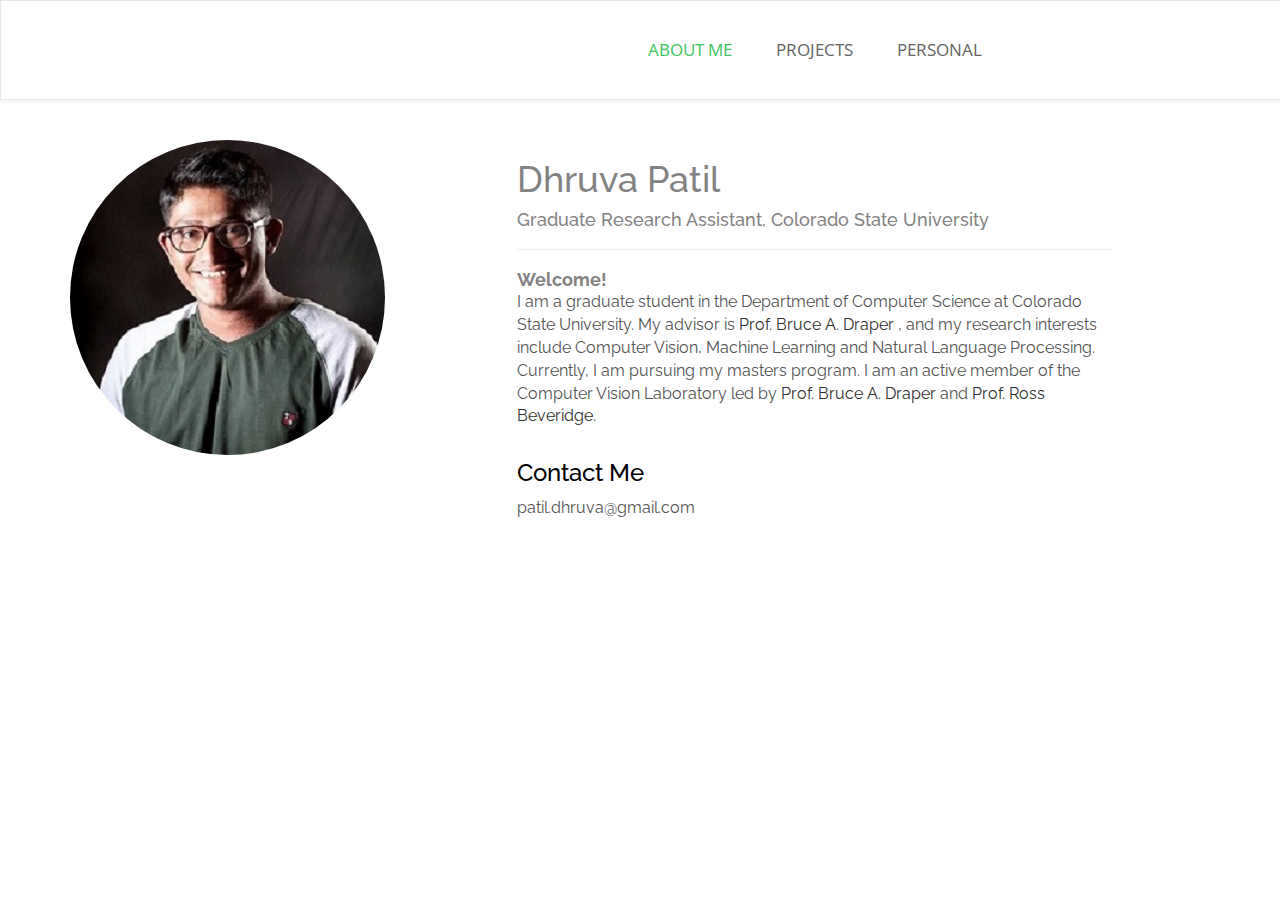
<file: index.html>
<!DOCTYPE html>
<html lang="en">
  <head>
    <meta charset="utf-8">
    <meta http-equiv="X-UA-Compatible" content="IE=edge">
    <meta name="viewport" content="width=device-width, initial-scale=1">
    <!-- The above 3 meta tags *must* come first in the head; any other head content must come *after* these tags -->
    <title>Dhruva Patil: Graduate Research Assistant</title>
    <!-- Font Awesome -->
    <link href="assets/css/font-awesome.css" rel="stylesheet">
    <!-- Bootstrap -->
    <link href="assets/css/bootstrap.css" rel="stylesheet">
    <!-- Slick slider -->
    <link rel="stylesheet" type="text/css" href="assets/css/slick.css"/> 
    <!-- Fancybox slider -->
    <link rel="stylesheet" href="assets/css/jquery.fancybox.css" type="text/css" media="screen" /> 
    <!-- Animate css -->
    <link rel="stylesheet" type="text/css" href="assets/css/animate.css"/>  
     <!-- Theme color -->
    <link id="switcher" href="assets/css/theme-color/green-theme.css" rel="stylesheet">
    
    
    <!-- Main Style -->
    <link href="style.css" rel="stylesheet">


    <!-- Fonts -->
    <!-- Open Sans for body font -->
    <link href='https://fonts.googleapis.com/css?family=Open+Sans' rel='stylesheet' type='text/css'>
    <!-- Raleway for Title -->
    <link href='https://fonts.googleapis.com/css?family=Raleway' rel='stylesheet' type='text/css'>
    <!-- Pacifico for 404 page   -->
    <link href='https://fonts.googleapis.com/css?family=Pacifico' rel='stylesheet' type='text/css'>
    <!-- HTML5 shim and Respond.js for IE8 support of HTML5 elements and media queries -->
    <!-- WARNING: Respond.js doesn't work if you view the page via file:// -->
    <!--[if lt IE 9]>
      <script src="https://oss.maxcdn.com/html5shiv/3.7.2/html5shiv.min.js"></script>
      <script src="https://oss.maxcdn.com/respond/1.4.2/respond.min.js"></script>
    <![endif]-->
  </head>
  <body>

  
  <!-- SCROLL TOP BUTTON -->
    <a class="scrollToTop" href="#"><i class="fa fa-chevron-up"></i></a>
  <!-- END SCROLL TOP BUTTON -->



  <!-- Start menu section -->
  <section id="menu-area">
    <nav class="navbar navbar-default main-navbar" role="navigation">  
      <div class="container">
        <div class="navbar-header">
          <!-- FOR MOBILE VIEW COLLAPSED BUTTON -->
          <button type="button" class="navbar-toggle collapsed" data-toggle="collapse" data-target="#navbar" aria-expanded="false" aria-controls="navbar">
            <span class="sr-only">Toggle navigation</span>
            <span class="icon-bar"></span>
            <span class="icon-bar"></span>
            <span class="icon-bar"></span>
          </button>            
        </div>
        <div id="navbar" class="navbar-collapse collapse">
          <ul id="top-menu" class="nav navbar-nav main-nav menu-scroll">
			<li class="active"><a href="index.html">ABOUT ME</a></li>             
            <li><a href="projects.html">PROJECTS</a></li> 
            <li><a href="personal.html">PERSONAL</a></li>
			
          </ul>                            
        </div><!--/.nav-collapse -->
         
    </nav> 
  </section>
  <!-- End menu section -->

  <!-- Start about section -->
  <section id="about">
    <div class="container">

      <div class="row">
        <div class="col-md-11">
          <div class="about-area">
            <div class="row">
              <div class="col-md-5 col-sm-7 col-xs-8">          
                  <img class ="image-circle" src="assets/images/profile-pic.jpg" alt="img">                        
              </div>
              <div class="col-md-7 col-sm-12 col-xs-12">
                <div class="about-right">
                  <div class="title-area">
                    <h1>Dhruva Patil</h1>
					<h4> Graduate Research Assistant, <span id="h5"> Colorado State University </span></h4>
					<hr>
					<h4><b> Welcome! </b></h4>
                    <p>I am a graduate student in the Department of Computer Science at Colorado State University.
					My advisor is <a href = "http://www.cs.colostate.edu/~draper/">Prof. Bruce A. Draper </a>, and my research interests include 
					Computer Vision, Machine Learning and Natural Language Processing.
					Currently, I am pursuing my masters program.
					I am an active member of the Computer Vision Laboratory led by <a href = "http://www.cs.colostate.edu/~draper/">Prof. Bruce A. Draper </a> 
					and <a href = "http://www.cs.colostate.edu/~ross/"> Prof. Ross Beveridge.</a></p> 

                    <!--<p>Nemo enim ipsam voluptatem quia voluptas sit aspernatur aut odit aut fugit, sed quia consequuntur magni dolores e</p>-->
                    
					<h3> Contact Me </h3>
					<p>patil.dhruva@gmail.com</p>
                  </div>
                </div>
              </div>
            </div>
          </div>
        </div>
      </div>
    </div>
  </section> 
  <!-- End about section -->

 
  <!-- initialize jQuery Library --> 
  <script src="https://ajax.googleapis.com/ajax/libs/jquery/1.11.3/jquery.min.js"></script>
  <!-- Include all compiled plugins (below), or include individual files as needed -->
  <!-- Bootstrap -->
  <script src="assets/js/bootstrap.js"></script>
  <!-- Slick Slider -->
  <script type="text/javascript" src="assets/js/slick.js"></script>
  <!-- Counter -->
  <script type="text/javascript" src="assets/js/waypoints.js"></script>
  <script type="text/javascript" src="assets/js/jquery.counterup.js"></script>
  <!-- mixit slider -->
  <script type="text/javascript" src="assets/js/jquery.mixitup.js"></script>
  <!-- Add fancyBox -->        
  <script type="text/javascript" src="assets/js/jquery.fancybox.pack.js"></script>
  <!-- Wow animation -->
  <script type="text/javascript" src="assets/js/wow.js"></script> 

  <!-- Custom js -->
  <script type="text/javascript" src="assets/js/custom.js"></script>
    
  </body>
</html>
</file>
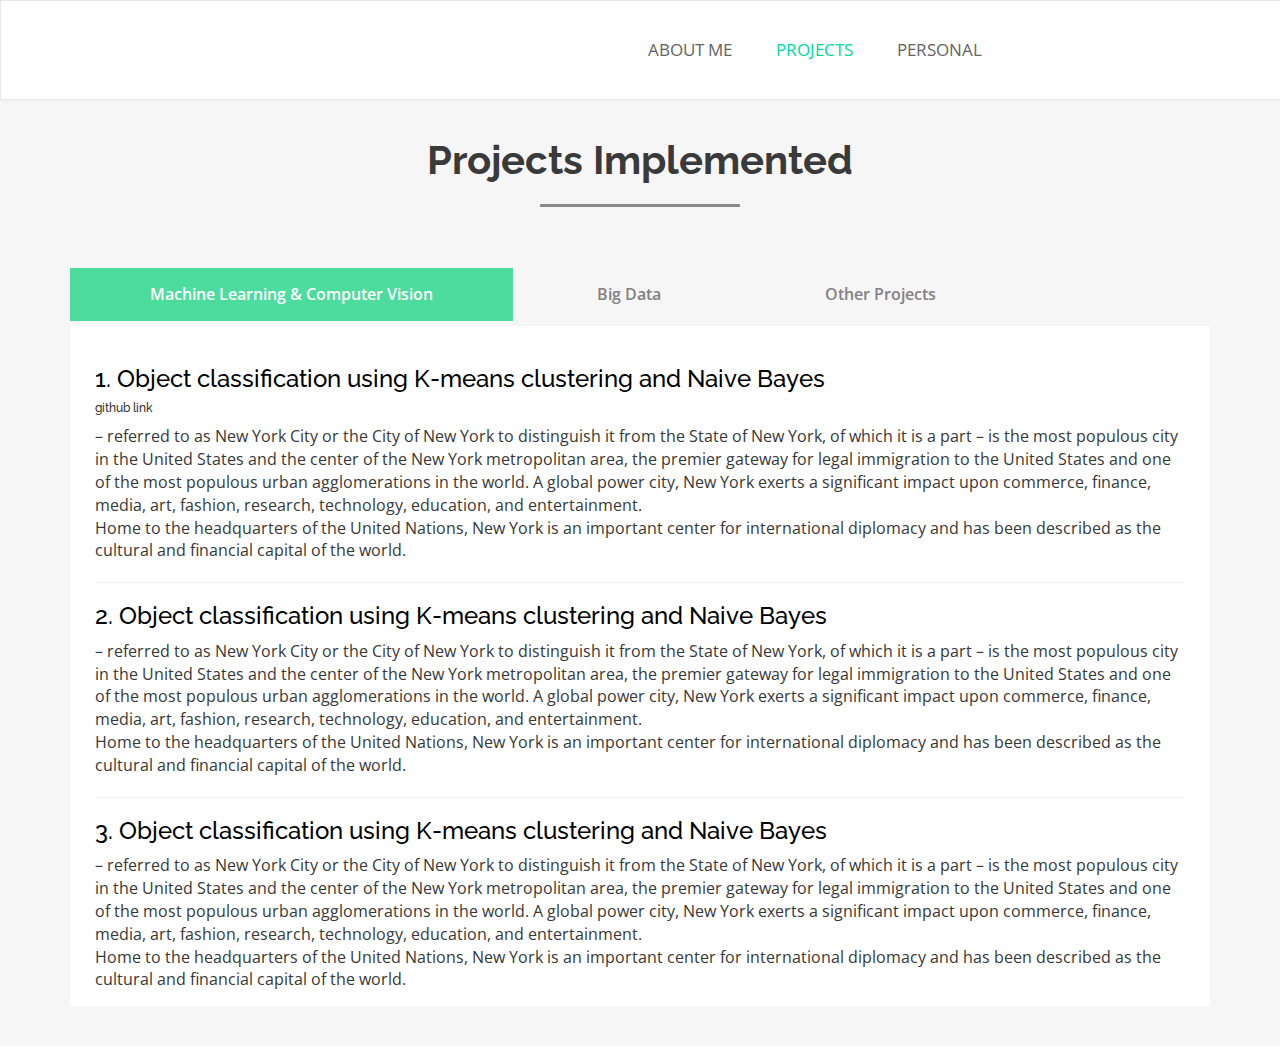
<file: projects.html>
<!DOCTYPE html>
<html lang="en">
  <head>
    <meta charset="utf-8">
    <meta http-equiv="X-UA-Compatible" content="IE=edge">
    <meta name="viewport" content="width=device-width, initial-scale=1">
    <!-- The above 3 meta tags *must* come first in the head; any other head content must come *after* these tags -->
    <title>Projects</title>
    <!-- Font Awesome -->
    <link href="assets/css/font-awesome.css" rel="stylesheet">
    <!-- Bootstrap -->
    <link href="assets/css/bootstrap.css" rel="stylesheet">
    <!-- Slick slider -->
    <link rel="stylesheet" type="text/css" href="assets/css/slick.css"/> 
    <!-- Fancybox slider -->
    <link rel="stylesheet" href="assets/css/jquery.fancybox.css" type="text/css" media="screen" /> 
    <!-- Animate css -->
    <link rel="stylesheet" type="text/css" href="assets/css/animate.css"/>  
     <!-- Theme color -->
    <link id="switcher" href="assets/css/theme-color/default.css" rel="stylesheet">
    
    <link href="preloader.css" rel="stylesheet">
    <!-- Main Style -->
    <link href="style.css" rel="stylesheet">


    <!-- Fonts -->
    <!-- Open Sans for body font -->
    <link href='https://fonts.googleapis.com/css?family=Open+Sans' rel='stylesheet' type='text/css'>
    <!-- Raleway for Title -->
    <link href='https://fonts.googleapis.com/css?family=Raleway' rel='stylesheet' type='text/css'>
    <!-- Pacifico for 404 page   -->
    <link href='https://fonts.googleapis.com/css?family=Pacifico' rel='stylesheet' type='text/css'>
    <!-- HTML5 shim and Respond.js for IE8 support of HTML5 elements and media queries -->
    <!-- WARNING: Respond.js doesn't work if you view the page via file:// -->
    <!--[if lt IE 9]>
      <script src="https://oss.maxcdn.com/html5shiv/3.7.2/html5shiv.min.js"></script>
      <script src="https://oss.maxcdn.com/respond/1.4.2/respond.min.js"></script>
    <![endif]-->
  </head>
  <body>

 

  <!-- SCROLL TOP BUTTON -->
    <a class="scrollToTop" href="#"><i class="fa fa-chevron-up"></i></a>
  <!-- END SCROLL TOP BUTTON -->



  <!-- Start menu section -->
  <section id="menu-area">
    <nav class="navbar navbar-default main-navbar" role="navigation">  
      <div class="container">
        <div class="navbar-header">
          <!-- FOR MOBILE VIEW COLLAPSED BUTTON -->
          <button type="button" class="navbar-toggle collapsed" data-toggle="collapse" data-target="#navbar" aria-expanded="false" aria-controls="navbar">
            <span class="sr-only">Toggle navigation</span>
            <span class="icon-bar"></span>
            <span class="icon-bar"></span>
            <span class="icon-bar"></span>
          </button>
                               
        </div>
        <div id="navbar" class="navbar-collapse collapse">
          <ul id="top-menu" class="nav navbar-nav main-nav menu-scroll">
            <li><a href="index.html">ABOUT ME</a></li>                  
            <li class="active"><a href="projects.html">PROJECTS</a></li> 
            <li><a href="personal.html">PERSONAL</a></li>
			
          </ul>                            
        </div><!--/.nav-collapse -->
       
      </div>          
    </nav> 
  </section>
  <!-- End menu section -->

 

  <!-- Start service section -->
  <section id="service">
    <div class="container">
      <div class="row">
        <div class="col-md-12">
          <div class="service-area">
            <div class="title-area">
              <h2 class="tittle">Projects Implemented</h2>
              <span class="tittle-line"></span>
              <!-- <p>perspiciatis unde omnis iste natus error sit voluptatem accusantium doloremque laudantium totam rem aperiam, eaque ipsa quae ab illo inventore</p> -->
            </div>
			
			<!--Trial Tab mounting here -->
			<div class="service-content">
            <div class="holder">
  
			  <input id="tab1" type="radio" name="tabs" checked>
			  <label for="tab1">Machine Learning & Computer Vision</label>
		
			  <input id="tab2" type="radio" name="tabs">
			  <label for="tab2">Big Data</label>
		
			  <input id="tab3" type="radio" name="tabs">
			  <label for="tab3">Other Projects</label>
			  <!--
			  <input id="tab4" type="radio" name="tabs">
			  <label for="tab4">Tokyo</label>
			  -->
		
			  <div class="heading">  
				  <div id="content1">
					<p>
					  <h3>1. Object classification using K-means clustering and Naive Bayes <h6><a href="https://github.com/dhruvapatil/dhruvapatil.github.io"> github link </h6></a></h3> – referred to as New York City or the City of New York to distinguish it from the State of New York, of which it is a part – is the most populous city in the United States and the center of the New York metropolitan area, the premier gateway for legal immigration to the United States and one of the most populous urban agglomerations in the world. A global power city, New York exerts a significant impact upon commerce, finance, media, art, fashion, research, technology, education, and entertainment.
					<p>
					  Home to the headquarters of the United Nations, New York is an important center for international diplomacy and has been described as the cultural and financial capital of the world.
					</p>
					<hr>
					<p>
					  <h3>2. Object classification using K-means clustering and Naive Bayes</h3> – referred to as New York City or the City of New York to distinguish it from the State of New York, of which it is a part – is the most populous city in the United States and the center of the New York metropolitan area, the premier gateway for legal immigration to the United States and one of the most populous urban agglomerations in the world. A global power city, New York exerts a significant impact upon commerce, finance, media, art, fashion, research, technology, education, and entertainment.
					<p>
					  Home to the headquarters of the United Nations, New York is an important center for international diplomacy and has been described as the cultural and financial capital of the world.
					</p>
					<hr>
					<p>
					  <h3>3. Object classification using K-means clustering and Naive Bayes</h3> – referred to as New York City or the City of New York to distinguish it from the State of New York, of which it is a part – is the most populous city in the United States and the center of the New York metropolitan area, the premier gateway for legal immigration to the United States and one of the most populous urban agglomerations in the world. A global power city, New York exerts a significant impact upon commerce, finance, media, art, fashion, research, technology, education, and entertainment.
					<p>
					  Home to the headquarters of the United Nations, New York is an important center for international diplomacy and has been described as the cultural and financial capital of the world.
					</p>
				  </div>
		
				  <div id="content2">
					<p>
					  <h3>1. Object classification using K-means clustering and Naive Bayes</h3> – referred to as New York City or the City of New York to distinguish it from the State of New York, of which it is a part – is the most populous city in the United States and the center of the New York metropolitan area, the premier gateway for legal immigration to the United States and one of the most populous urban agglomerations in the world. A global power city, New York exerts a significant impact upon commerce, finance, media, art, fashion, research, technology, education, and entertainment.
					<p>
					  Home to the headquarters of the United Nations, New York is an important center for international diplomacy and has been described as the cultural and financial capital of the world.
					</p>
					
					<p>
					  <h3>2. Object classification using K-means clustering and Naive Bayes</h3> – referred to as New York City or the City of New York to distinguish it from the State of New York, of which it is a part – is the most populous city in the United States and the center of the New York metropolitan area, the premier gateway for legal immigration to the United States and one of the most populous urban agglomerations in the world. A global power city, New York exerts a significant impact upon commerce, finance, media, art, fashion, research, technology, education, and entertainment.
					<p>
					  Home to the headquarters of the United Nations, New York is an important center for international diplomacy and has been described as the cultural and financial capital of the world.
					</p>
					
					<p>
					  <h3>3. Object classification using K-means clustering and Naive Bayes</h3> – referred to as New York City or the City of New York to distinguish it from the State of New York, of which it is a part – is the most populous city in the United States and the center of the New York metropolitan area, the premier gateway for legal immigration to the United States and one of the most populous urban agglomerations in the world. A global power city, New York exerts a significant impact upon commerce, finance, media, art, fashion, research, technology, education, and entertainment.
					<p>
					  Home to the headquarters of the United Nations, New York is an important center for international diplomacy and has been described as the cultural and financial capital of the world.
					</p>
				  </div>
		
				  <div id="content3">
					<p>
					  <h3>1. Object classification using K-means clustering and Naive Bayes</h3> – referred to as New York City or the City of New York to distinguish it from the State of New York, of which it is a part – is the most populous city in the United States and the center of the New York metropolitan area, the premier gateway for legal immigration to the United States and one of the most populous urban agglomerations in the world. A global power city, New York exerts a significant impact upon commerce, finance, media, art, fashion, research, technology, education, and entertainment.
					<p>
					  Home to the headquarters of the United Nations, New York is an important center for international diplomacy and has been described as the cultural and financial capital of the world.
					</p>
					
					<p>
					  <h3>2. Object classification using K-means clustering and Naive Bayes</h3> – referred to as New York City or the City of New York to distinguish it from the State of New York, of which it is a part – is the most populous city in the United States and the center of the New York metropolitan area, the premier gateway for legal immigration to the United States and one of the most populous urban agglomerations in the world. A global power city, New York exerts a significant impact upon commerce, finance, media, art, fashion, research, technology, education, and entertainment.
					<p>
					  Home to the headquarters of the United Nations, New York is an important center for international diplomacy and has been described as the cultural and financial capital of the world.
					</p>
					
					<p>
					  <h3>3. Object classification using K-means clustering and Naive Bayes</h3> – referred to as New York City or the City of New York to distinguish it from the State of New York, of which it is a part – is the most populous city in the United States and the center of the New York metropolitan area, the premier gateway for legal immigration to the United States and one of the most populous urban agglomerations in the world. A global power city, New York exerts a significant impact upon commerce, finance, media, art, fashion, research, technology, education, and entertainment.
					<p>
					  Home to the headquarters of the United Nations, New York is an important center for international diplomacy and has been described as the cultural and financial capital of the world.
					</p>
				  </div>
				  <!--
				  <div id="content4">
					<p>
					 Tokyo, officially Tokyo Metropolis, is one of the 47 prefectures of Japan. Tokyo is the capital of Japan, the center of the Greater Tokyo Area, and the most populous metropolitan area in the world. It is the seat of the Japanese government and the Imperial Palace, and the home of the Japanese Imperial Family.
					</p>
					<p>
					 Tokyo is in the Kantō region on the southeastern side of the main island Honshu and includes the Izu Islands and Ogasawara Islands. Tokyo Metropolis was formed in 1943 from the merger of the former Tokyo Prefecture and the city of Tokyo.
					</p>
				  </div>
				  -->
			  </div>
	
		</div>
          </div>
		  </div>
		  <!-- End of trial tab mounting -->
        </div>
      </div>
    </div>
  </section>
  <!-- End service section -->




  <!-- initialize jQuery Library --> 
  <script src="https://ajax.googleapis.com/ajax/libs/jquery/1.11.3/jquery.min.js"></script>
  <!-- Include all compiled plugins (below), or include individual files as needed -->
  <!-- Bootstrap -->
  <script src="assets/js/bootstrap.js"></script>
  <!-- Slick Slider -->
  <script type="text/javascript" src="assets/js/slick.js"></script>
  <!-- Counter -->
  <script type="text/javascript" src="assets/js/waypoints.js"></script>
  <script type="text/javascript" src="assets/js/jquery.counterup.js"></script>
  <!-- mixit slider -->
  <script type="text/javascript" src="assets/js/jquery.mixitup.js"></script>
  <!-- Add fancyBox -->        
  <script type="text/javascript" src="assets/js/jquery.fancybox.pack.js"></script>
  <!-- Wow animation -->
  <script type="text/javascript" src="assets/js/wow.js"></script> 

  <!-- Custom js -->
  <script type="text/javascript" src="assets/js/custom.js"></script>
    
  </body>
</html>
</file>
<file: assets/css/theme-color/green-theme.css>
/*=======================================
Template Design By MarkUps.
Author URI : http://www.markups.io/
========================================*/

.header-content h2 span {
  color: #3fc35f;
}
.knowmore-btn:hover,
.knowmore-btn:focus,
.download-btn:hover,
.download-btn:focus{
  background-color: #3fc35f;
  border-color: #3fc35f;
}
.main-nav li a:hover{
  color: #3fc35f;
} 
.navbar-default .navbar-nav > .active > a,
.navbar-default .navbar-nav > .active > a:hover,
.navbar-default .navbar-nav > .active > a:focus {
  color: #3fc35f;
}
.navbar-default .navbar-nav > li > a:hover,
.navbar-default .navbar-nav > li > a:focus {
  color: #3fc35f;
}
.search-area input[type="text"]:focus:hover {
  border-bottom: 1px solid #3fc35f;  
}
.search-area input[type="text"]:focus {
  border-bottom: 1px solid #3fc35f;  
}
.search-area input[type="submit"] {
  background-color: #3fc35f;  
}
.tittle>span{
  color: #3fc35f;
}
.single-wc-content span {
  border: 1px solid #3fc35f;
  color: #3fc35f;
}
.single-wc-content:hover .wc-icon{
  background-color: #3fc35f;
}
.single-wc-content:hover .wc-tittle{
  border-bottom: 2px solid #3fc35f;  
}
.about-left {
  background-color: #3fc35f;  
}
.button-default {  
  border: 2px solid #3fc35f !important;
  color: #3fc35f !important;
}
.button-default:hover {
  border-color: #3fc35f;
}
.button-default:hover,
.button-default:focus {
  border-color: #3fc35f;
  background-color: #3fc35f !important;  
}
.introduction-btn {
  background-color: rgba(63, 195, 95, 0.8);
}
.team-info {
  background: rgba(63, 195, 95, 0.8);
}  
.team-grid li:hover .team-address p {
  color: #3fc35f;
}
.single-service {
  border-bottom: 5px solid #3fc35f;
}
.single-service:hover:after{  
  background-color: #3fc35f;
}
.single-service:hover .service-icon{
  color: #3fc35f;
}
.single-service:hover .service-title{
  color: #3fc35f;
}
.single-counter > span {
  color: #3fc35f;
}
.single-price .price-header {
  background-color: #3fc35f;
 }
 .single-price .price-header::after {
  color: #3fc35f;  
}
.single-price .price-amount {
  border-bottom: 1px solid #3fc35f;
  color: #3fc35f;  
}
.single-price a {
  border-bottom: 1px solid #3fc35f;
}
.standard-price a{
  background-color: #3fc35f;  
}
.single-from-blog .blog-title h2 a:hover,
.single-from-blog .blog-title h2 a:focus{
  color: #3fc35f; 
}
.single-from-blog .blog-title .blog-admin{
  color: #3fc35f;
}
.single-from-blog .blog-footer a:hover,
.single-from-blog .blog-footer a:focus { 
  color: #3fc35f;
}
.contact-form .form-control:focus {
  border-color: #3fc35f;   
} 
.portfolio-menu ul li:hover{
  color: #3fc35f;
  border-color: #3fc35f;  
}
.portfolio-social-icon a {
  background-color: #3fc35f;
}
.portfolio-title {
  background-color: #3fc35f;
}
.blog-banner-area .breadcrumb li.active{
  color: #3fc35f;
}
.blog-pagination > li > a:hover,
.blog-pagination > li > span:hover,
.blog-pagination > li > a:focus,
.blog-pagination > li > span:focus{
  background-color: #3fc35f;  
  border-color:#3fc35f;  
}
.single-widget h2 {
  border-left: 3px solid #3fc35f;  
}
.popular-post-widget .media-heading a:hover,
.popular-post-widget .media-heading a:focus{
  color: #3fc35f;  
}
.instagram-feed .slick-prev::before,
.instagram-feed .slick-next::before {
  color: #3fc35f;  
}
.instagram-feed .slick-dots li.slick-active button{
  background-color: #3fc35f;
}
.instagram-feed .slick-dots li.slick-active button::before{
  color: #3fc35f
}
.comment-form .form-control:focus {
  border-color: #3fc35f;   
} 
.error-no {
  border: 2px solid #3fc35f;  
}
.error-no p {
  color: #3fc35f;
}
.blog-details-content>a:hover{
  color: #3fc35f;
}
.scrollToTop {  
  color: #3fc35f;  
}
.scrollToTop:hover,
.scrollToTop:focus{  
  background-color: #3fc35f; 
}
.loader {  
  background: #3fc35f;
  background: -moz-linear-gradient(left, #3fc35f 10%, rgba(255, 255, 255, 0) 42%);
  background: -webkit-linear-gradient(left, #3fc35f 10%, rgba(255, 255, 255, 0) 42%);
  background: -o-linear-gradient(left, #3fc35f 10%, rgba(255, 255, 255, 0) 42%);
  background: -ms-linear-gradient(left, #3fc35f 10%, rgba(255, 255, 255, 0) 42%);
  background: linear-gradient(to right, #3fc35f 10%, rgba(255, 255, 255, 0) 42%);  
}
.loader:before {
  background: #3fc35f; 
}
.footer-bottom p span{
  color: #3fc35f;
}
.blog-pagination > li > a,
.blog-pagination > li > span {
  color: #3fc35f; 
}
.blog-pagination > li > a:hover,
.blog-pagination > li > span:hover,
.blog-pagination > li > a:focus,
.blog-pagination > li > span:focus{
  background-color: #3fc35f;  
  border-color:#3fc35f;
}

/*=======================================
Template Design By MarkUps.
Author URI : http://www.markups.io/
========================================*/
</file>
<file: style.css>
/*
Template Name: Rex
Author: MarkUps
Author URI: http://www.markups.io/
Description: Rex - One Page Multipurpose Business HTML5 Template.
Version: 1.0
Tags: light, white,blog,business,multipurpose,one page, single page, custom-colors,Bootstrap,responsive, html5, css3
*/


/* Table of Content
==================================================
#BASIC TYPOGRAPHY
#HEADER	
#MENU 
#ABOUT
#CALL TO ACTION
#TEAM   
#SERVICE
#PORTFOLIO
#COUNTER
#PRICING TABLE
#TESTIMONIAL
#FORM BLOG
#CLIENT
#CONTACT
#FOOTER
#BLOG PAGE
#ERROR PAGE
*/


/*--------------------*/
/* BASIC TYPOGRAPHY */
/*--------------------*/

body,html{
  	overflow-x:hidden;
}
body {
	font-family: 'Open Sans', sans-serif;
	font-size: 16px;
	overflow-x: hidden !important;
	color: #838282;
}
ul{
	padding: 0;
	margin: 0;
	list-style: none;
}
a{ 
	text-decoration: none;
	color: #2f2f2f;  
}
a:focus{
	outline: none;
	text-decoration: none;
}
h1,h2,h3,h4,h5,h6{
	font-family: 'Raleway', sans-serif;
}


h5{
	margin-bottom: 30px;
}
h4{
	margin-top: 0px;
	margin-bottom: 1px;
}
h3{
	color: #000;
}
h2 {
	color: #fff;  
	font-size: 30px;
	font-weight: 700;
	line-height: 40px;
	margin: 0;
	padding-bottom: 2px;  
}
img{
 border:none;
}

.image-circle{
	border-radius: 50%;
	
}
/* Preloader */

#preloader {
	position: fixed;
	top:0;
	left:0;
	right:0;
	bottom:0;
	background-color:#fff; /* change if the mask should have another color then white */
	z-index:99999; /* makes sure it stays on top */
}

.loader {
	font-size: 10px;
	top: 300px;
	left: 45%;
	text-indent: -9999em;
	width: 11em;
	height: 11em;
	border-radius: 50%;	
	position: relative;
	-webkit-animation: load3 1.4s infinite linear;
	animation: load3 1.4s infinite linear;
	-webkit-transform: translateZ(0);
	-ms-transform: translateZ(0);
	transform: translateZ(0);
}
.loader:before {
	width: 50%;
	height: 50%;	
	border-radius: 100% 0 0 0;
	position: absolute;
	top: 0;
	left: 0;
	content: '';
}
.loader:after {
	background: #fff;
	width: 75%;
	height: 75%;
	border-radius: 50%;
	content: '';
	margin: auto;
	position: absolute;
	top: 0;
	left: 0;
	bottom: 0;
	right: 0;
}
@-webkit-keyframes load3 {
  0% {
    -webkit-transform: rotate(0deg);
    transform: rotate(0deg);
  }
  100% {
    -webkit-transform: rotate(360deg);
    transform: rotate(360deg);
  }
}
@keyframes load3 {
  0% {
    -webkit-transform: rotate(0deg);
    transform: rotate(0deg);
  }
  100% {
    -webkit-transform: rotate(360deg);
    transform: rotate(360deg);
  }
}


/*scrol to top*/

.scrollToTop {
	background: #f9f9f9 none repeat scroll 0 0;
	border-radius: 50%;
	bottom: 60px;	
	display: none;
	font-size: 25px;
	height: 55px;
	line-height: 50px;
	position: fixed;
	right: 50px;
	text-align: center;
	text-decoration: none;
	width: 55px;
	-webkit-transition: all 0.5s;
	-o-transition: all 0.5s;
	transition: all 0.5s; 
	z-index: 999;
}
.scrollToTop:hover,
.scrollToTop:focus{  
  color: #fff;
  text-decoration: none;
  outline: none;
}

/*--------------------*/
/* TRIAL TAB SCREEN */
/*--------------------*/
.tab h1 {
	padding: 100px 0; 
	font-weight: 400; 
	text-align: center;
}

/*.tab p {
	margin: 10px 10px 50px; 
	line-height: 2.0;
	}
*/

.holder {
	/*margin: 50px auto; 
	min-width: 320px; */
	width : 100%
	padding: 100px;
	}
.heading {
	background: #fff; 
	color: #373737;}
.heading > div {
	display: none; 
	padding: 20px 25px 5px;}

input {display: none;}
label {display: inline-block; padding: 15px 80px; font-weight: 600; text-align: center;}
label:hover {color: #fff; cursor: pointer;}
input:checked + label {background: #4BDC9E; color: #fff;}

#tab1:checked ~ .heading #content1,
#tab2:checked ~ .heading #content2,
#tab3:checked ~ .heading #content3 {
  display: inline-block;
}


/*--------------------*/
/* HOME HEADER */
/*--------------------*/

#header{
	float: left;
	display: inline;
	width: 100%;
}
.header-inner{	
	display: inline;
	position: relative;
	float: left;	
	width: 100%;
}
.header-inner>img{
	width: 100%;
}
.header-overlay{
	background-color: rgba(0, 0, 0, 0.6);
	height: 100%;
	left: 0;
	position: absolute;
	top: 0;
	width: 100%;
	z-index: 10;
}
.header-content {
	float: left;
	height: 100%;
	padding: 12% 140px 140px;
	text-align: center;
	width: 100%;
}
.header-content h2 {
	font-size: 80px;
	font-weight: bold;
	text-transform: uppercase;
	line-height: 80px;
}
.header-content h2 span {
	font-weight: normal;
	line-height: 93px;
}
.header-btn-area{
	margin-top: 90px;
	float: left;
	display: inline;
	width: 100%;
	text-align: center;
}
.header-btn-area a{
	margin: 0px 15px;
}
.knowmore-btn{
	border: 2px solid #fff;
	border-radius: 2px;
	color: #fff;	
	font-size: 20px;	
	font-weight: bold;
	font-family: 'Raleway', sans-serif;
	text-transform: uppercase;
	padding: 25px 28px;
	-webkit-transition: all 0.5s;
	-moz-transition: all 0.5s;
	-ms-transition: all 0.5s;
	-o-transition: all 0.5s;
	transition: all 0.5s;
}
.download-btn{
	border: 2px solid #fff;
	border-radius: 4px;
	color: #fff;
	font-size: 20px;
	font-weight: bold;
	font-family: 'Raleway', sans-serif;
	text-transform: uppercase;
	padding: 25px 28px;
	-webkit-transition: all 0.5s;
	-moz-transition: all 0.5s;
	-ms-transition: all 0.5s;
	-o-transition: all 0.5s;
	transition: all 0.5s;
}
.knowmore-btn:hover,
.knowmore-btn:focus,
.download-btn:hover,
.download-btn:focus{
	color: #fff;
	text-decoration: none;
	outline: none;

}

/*--------------------*/
/* MENU */
/*--------------------*/

#menu-area{
	float: left;
	display: inline;
	width: 100%;
}
.main-navbar {
	background: #fff none repeat scroll 0 0;
	border-radius: 0;
	border-bottom: 1px solid #e7e7e7;  
	border-right: medium none;
	height: 100px;
	margin-bottom: 0;
	-webkit-box-shadow: 0px 2px 4px 0px #f3f3f3;
	-moz-box-shadow: 0px 2px 4px 0px #f3f3f3;
	box-shadow: 0px 2px 4px 0px #f3f3f3;
}
.navbar-fixed-top{
	height: 80px;
	-webkit-transition: all 0.5s;
	-moz-transition: all 0.5s;
	-ms-transition: all 0.5s;
	-o-transition: all 0.5s;
	transition: all 0.5s;
}
.logo {
	height: 100px;  
	width: 85px;
	margin-right: 45px;
	margin-top: -1px;
	padding: 0;
}
.logo-compressed {
	height: 80px;  
	width: 70px;
}
.logo img {
	height: 100%;
	width: 100%;
}
#navbar {
	float: left;
	width: 83%;
}
.main-nav {
	display: inline-block;
	text-align: right;
	width: 100%;
}
.main-nav li {
	display: inline-block;
	float: none;
}
.main-nav li a {
	color: #636363;
	font-size: 17px;
	padding: 39px 20px;
	text-transform: uppercase;
}
.less-padding{
	padding: 30px 20px !important;
}

.navbar-default .navbar-nav > li > a {
  color: #636363;
  -webkit-transition: all 0.5s;
	-moz-transition: all 0.5s;
	-ms-transition: all 0.5s;
	-o-transition: all 0.5s;
	transition: all 0.5s;
}
.navbar-default .navbar-nav > .active > a,
.navbar-default .navbar-nav > .active > a:hover,
.navbar-default .navbar-nav > .active > a:focus {
  background-color: transparent;
}
.navbar-default .navbar-nav > li > a:hover,
.navbar-default .navbar-nav > li > a:focus {
    background-color: transparent;
}
.search-area {
	display: inline-block;
	float: right;
	height: 60px;
	padding: 0;
	position: relative;
	width: 5%;
}
.search-area input[type="text"] {
	height: 100%;
	font-size: 20px;
	display: inline-block;  
	font-weight: 100;
	border: none;
	outline: none;
	line-height: 20px;
	color: #555;
	padding: 3px 60px 0px 3px;  
	width: 0px;
	position: absolute;
	top: 11%;
	right: 0;
	background: none;
	z-index: 3;
	-webkit-transition: width .4s cubic-bezier(0.000, 0.795, 0.000, 1.000);
	        transition: width .4s cubic-bezier(0.000, 0.795, 0.000, 1.000);
	cursor: pointer;
}
.search-area input[type="text"]:focus {
	width: 880px;
	z-index: 1;
	background-color: #fff;
	cursor: text;
}
.search-area input[type="submit"] {
	background-image: url("assets/images/search-icon.png");
	background-position: center center;
	background-repeat: no-repeat;
	border: medium none;
	cursor: pointer;
	display: inline-block;
	float: right;
	height: 35px;
	outline: medium none;
	position: absolute;
	right: 0;
	text-indent: -10000px;
	top: 53%;
	-webkit-transition: opacity 0.4s ease 0s;
	      transition: opacity 0.4s ease 0s;
	width: 45px;
	z-index: 2;
}
.search-area input[type="submit"]:hover {
  opacity: 0.8;
}

/*--------------------*/
/* ABOUT */
/*--------------------*/

#about{
	background-color: #fff;
	padding: 10px 0;
	float: left;
	display: inline;
	width: 100%;	
}
.welcome-area{
	float: left;
	display: inline;
	width: 100%;	
}
.title-area {
	display: inline;
	float: left;
	padding: 0 150px;
	position: relative;
	text-align: center;
	width: 100%;
}
.tittle {
	color: #3a3a3a;
	font-size: 40px;
	margin-bottom: 0;
	padding-bottom: 20px;
}
.tittle-line {
	background-color: #898989;
	display: inline-block;
	height: 3px;
	margin-bottom: 10px;
	width: 200px;
}
.welcome-content{
	float: left;
	display: inline;
	width: 100%;
	margin-top: 50px;
}
.wc-table{
	display: inline-block;
	text-align: center;
}
.wc-table li {  
	float: left;
	width: 25%;
}
.single-wc-content{
	float: left;
	display: inline;
	width: 100%;
}
.single-wc-content span {
	border-radius: 100%;
	display: inline-block;
	font-size: 35px;
	height: 117px;
	line-height: 117px;
	text-align: center;
	width: 117px;
	-webkit-transition: all 0.5s;
	-moz-transition: all 0.5s;
	-ms-transition: all 0.5s;
	-o-transition: all 0.5s;
	transition: all 0.5s;
}
.single-wc-content .wc-tittle{
	color: #525252;
	text-transform: uppercase;
	font-size: 18px;
	border-bottom: 1px solid #bbbbbb;
	margin-top: 32px;
	padding-bottom: 17px;	
}
.single-wc-content p {
	color: #7d7d7d;
	font-size: 15px;
	padding: 12px;
}
.single-wc-content:hover .wc-icon{
	color: #fff;
}
.single-wc-content:hover .wc-tittle{
	padding-bottom: 16px;	
}
.about-area {
	display: inline;
	float: left;
	margin-top: 30px;
	margin-bottom: 25px;
	width: 100%;
}
.about-left {
	display: inline;
	float: left;
	height: 420px;
	position: relative;
	width: 445px;
}
.about-left img {
	left: 23px;
	position: absolute;
	top: 23px;
}
.introduction-btn {
	color: #f9fffd;
	display: inline-block;
	font-size: 25px;
	left: 36%;
	padding: 18px 16px;
	position: absolute;
	text-decoration: none;
	top: 50%;
}
.introduction-btn:hover,
.introduction-btn:focus{
	color: #f9fffd;
	text-decoration: none;
	outline: none;
}
.about-right {
	display: inline;
	float: left;
	padding-left: 0px;
	padding-top: 0;
	width: 100%;
}
.about-right .title-area{
	text-align: left;
	padding: 0px;
}
.about-right .tittle{
	padding-bottom: 47px;
}
.about-right .tittle-line {
	height: 2px;
	margin-bottom: 35px;
	width: 100px;
}
.about-right p {
	color: #535353;
	font-family: "Raleway",sans-serif;
	margin-bottom: 32px;
}
.about-btn-area{
	float: left;
	display: inline;
	margin-top: 14px;
	width: 100%;
}
.button {
	float: left;	
	display: block;
	margin: 1em;	
	border: none;
	background: none;
	color: inherit;
	vertical-align: middle;
	position: relative;
	z-index: 1;
	-webkit-backface-visibility: hidden;
	-moz-osx-font-smoothing: grayscale;
}
.button:focus {
	outline: none;
}
.button > span {
	vertical-align: middle;
}
.button-default {
	text-decoration: none;
	border-radius: 2px;
	overflow: hidden;
	font-weight: 600;
	font-size: 15px;
	padding: 0;
	-webkit-transition: border-color 0.3s, background-color 0.3s;
	transition: border-color 0.3s, background-color 0.3s;
	-webkit-transition-timing-function: cubic-bezier(0.2, 1, 0.3, 1);
	transition-timing-function: cubic-bezier(0.2, 1, 0.3, 1);
}
.button-default::after {
	content: attr(data-text);
	position: absolute;
	width: 100%;
	height: 100%;
	top: 0;
	left: 0;
	opacity: 0;
	color: #3f51b5;
	-webkit-transform: translate3d(0, 25%, 0);
	transform: translate3d(0, 25%, 0);
}
.button-default > span {
	display: block;
}
.button-default:after {
	color: #fff;
}
.button-default::after,
.button-default > span {
	padding: 12px 21px;
	-webkit-transition: -webkit-transform 0.3s, opacity 0.3s;
	transition: transform 0.3s, opacity 0.3s;
	-webkit-transition-timing-function: cubic-bezier(0.2, 1, 0.3, 1);
	transition-timing-function: cubic-bezier(0.2, 1, 0.3, 1);
}
.button-default:hover {
	background-color: rgba(63, 81, 181, 0.1);
	text-decoration: none;
}
.button-default:hover,
.button-default:focus {
	color: #fff !important;
}
.button-default:hover::after {
	opacity: 1;
	-webkit-transform: translate3d(0, 0, 0);
	transform: translate3d(0, 0, 0);
}
.button-default:hover > span {
	opacity: 0;
	-webkit-transform: translate3d(0, -25%, 0);
	transform: translate3d(0, -25%, 0);
}

/*--------------------*/
/* CALL TO ACTION */
/*--------------------*/

#call-to-action{
	display: inline;	
	float: left;
	position: relative;
	width: 100%;
}
.call-to-overlay{
	background-color: rgba(0,0,0,0.8);
	position: absolute;
	left: 0;
	top: 0;
	height: 100%;
	width: 100%;
}
.call-to-content {
	display: inline;
	float: left;
	padding: 60px 0;
	text-align: center;
	width: 100%;
}
.call-to-content h2{
	color: #fff7f7;
	font-size: 45px;
}
.call-to-content a {
	display: inline-block;
	float: none;
	margin-top: 29px;
}

/*--------------------*/
/* TEAM */
/*--------------------*/

#team{
	display: inline;
	padding: 70px 0px;
	float: left;
	width: 100%;
}
.team-area {
	display: inline;
	float: left;
	padding-bottom: 56px;
	width: 100%;
}
.team-content {
	display: inline;
	float: left;
	margin-top: 18px;
	width: 100%;
}
.team-grid {
	margin: 20px 0 0 0;
	padding: 0;
	list-style: none;
	display: block;
	text-align: center;
	width: 100%;
}
.team-grid li {
	display: inline-block;
	height: 230px;
	margin: 20px 25px;
	width: 20%;
}
.team-item {
	width: 100%;
	height: 100%;
	border-radius: 50%;
	position: relative;
	cursor: default;
	box-shadow: 
		inset 0 0 0 16px rgba(255,255,255,0.6),
		0 1px 2px rgba(0,0,0,0.1);
		
	-webkit-transition: all 0.4s ease-in-out;
	-moz-transition: all 0.4s ease-in-out;
	-o-transition: all 0.4s ease-in-out;
	-ms-transition: all 0.4s ease-in-out;
	transition: all 0.4s ease-in-out;
}

.team-img-1 { 
	background-image: url(assets/images/team-member1.png);
}

.team-img-2 { 
	background-image: url(assets/images/team-member2.png);
}

.team-img-3 { 
	background-image: url(assets/images/team-member3.png);
}
.team-img-4 { 
	background-image: url(assets/images/team-member4.png);
}
.team-info {
	position: absolute;
	width: inherit;
	height: inherit;
	padding: 50px 0;
	border-radius: 50%;
	opacity: 0;
	
	-webkit-transition: all 0.4s ease-in-out;
	-moz-transition: all 0.4s ease-in-out;
	-o-transition: all 0.4s ease-in-out;
	-ms-transition: all 0.4s ease-in-out;
	transition: all 0.4s ease-in-out;
	
	-webkit-transform: scale(0);
	-moz-transform: scale(0);
	-o-transform: scale(0);
	-ms-transform: scale(0);
	transform: scale(0);
	
	-webkit-backface-visibility: hidden;
}
.team-info p {
	color: #fff;
	padding: 10px 5px;
	font-style: italic;
	margin: 0 30px;
	font-size: 14px;	
	opacity: 0;
	-webkit-transition: all 1s ease-in-out 0.4s;
	-moz-transition: all 1s ease-in-out 0.4s;
	-o-transition: all 1s ease-in-out 0.4s;
	-ms-transition: all 1s ease-in-out 0.4s;
	transition: all 1s ease-in-out 0.4s;
}
.team-info a {
	border: 1px solid #fffefe;
	border-radius: 50%;
	color: #fffefe;
	display: inline-block;
	font-size: 16px;
	opacity: 0.8;
	height: 27px;
	margin: 0 5px;
	text-align: center;
	width: 27px; 
}
.team-info a:hover {
	opacity: 1;
}
.team-grid li:hover .team-info {
	-webkit-transform: scale(1);
	-moz-transform: scale(1);
	-o-transform: scale(1);
	-ms-transform: scale(1);
	transform: scale(1);
	opacity: 1;
}

.team-grid li:hover .team-info p {
	opacity: 1;
}
.team-address {
	display: inline;
	float: left;
	margin-top: 26px;
	text-align: center;
	width: 100%;
}
.team-address p {
	color: #525252;
	margin-bottom: 0px;
	font-size: 22px;
	font-weight: 600;
	text-transform: uppercase;
	font-family: "Raleway",sans-serif;
	-webkit-transition: all 0.5s;
	-moz-transition: all 0.5s;
	-ms-transition: all 0.5s;
	-o-transition: all 0.5s;
	transition: all 0.5s;
}

.team-address span {
	color: #777777;
	font-size: 17px;
	font-style: italic;
	font-family: "Raleway",sans-serif;
}

/*--------------------*/
/* SERVICE */
/*--------------------*/

#service{
	background-color: #F6F6F6;
	float: left;
	display: inline;
	padding: 40px 0;
	width: 100%;
}
.service_area{
	display: inline;
	float: left;
	width: 100%;
}
.service-content{
	display: inline;
	margin-top: 45px;
	float: left;
	width: 100%;
}
.service-table{
	display: inline-block;
	width: 100%;
	text-align: center;
}
.single-service {
	display: inline;
	float: left;
	margin-bottom: 15px;
	padding: 45px 20px;
	position: relative;
	text-align: left;
	width: 100%;
	-w-webkit-transition: all 0.5s;
	-moz-transition: all 0.5s;
	-ms-transition: all 0.5s;
	-o-transition: all 0.5s;
	transition: all 0.5s;
}
.single-service:after{
	content: '';
	position: absolute;
	left: 0;
	opacity: 0;
	bottom: 0;
	height: 24px;
	width: 100%;
	-webkit-transition: all 0.5s;
	-moz-transition: all 0.5s;
	-ms-transition: all 0.5s;
	-o-transition: all 0.5s;
	transition: all 0.5s;
}
.single-service:hover:after{
	opacity: 1;
}
.single-service:hover{
	background-color: #fff;
}
.single-service .service-icon{
	color: #bdbdbd;
	font-size: 55px;
	margin-bottom: 10px;
}
.single-service .service-title {
	color: #343333;
	font-size: 25px;
	font-weight: 600;
	margin-bottom: 30px;
}
.single-service p{
	color: #878787;
}

/*--------------------*/
/* PORTFOLIO */
/*--------------------*/

#portfolio{
	display: inline;
	float: left;
	padding: 30px 0;
	width: 100%;
}
.portfolio-area{
	display: inline;
	float: left;
	width: 100%;
}
.portfolio-content {
	display: inline;
	float: left;
	margin-top: 50px;
	width: 100%;
}
.portfolio-menu{
	display: inline;
	float: left;
	width: 100%;
}
.portfolio-menu ul{
	display: inline-block;
	width: 100%;
	text-align: center;
}
.portfolio-menu ul li {
	border-bottom: 1px solid #fff;
	border-top: 1px solid #fff;
	cursor: pointer;
	display: inline-block;
	font-family: "Raleway",sans-serif;
	font-size: 14px;
	font-weight: bold;
	margin: 0 13px;
	padding: 6px;
	text-transform: uppercase;
	-webkit-transition: all 0.5s ease 0s;
	-o-transition: all 0.5s ease 0s;
	transition: all 0.5s ease 0s;  
}
.portfolio-container {
	display: inline;
	float: left;
	margin-left: 10px;
	margin-top: 60px;
	width: 100%;
}
.single-portfolio {
	display: inline;
	float: left;
	margin-bottom: 18px;
	margin-left: 30px;
	width: 45%;
}
.single-item{
	width: 100%;
	position: relative;
	overflow: hidden;
}
.single-item>img{
	width: 100%;
    display: block;
    height: 320px;
    -webkit-transition: all 0.5s ease 0s;
	-o-transition: all 0.5s ease 0s;
	transition: all 0.5s ease 0s;
}
.single-item>img:hover{	
	-webkit-transform: scale(1);	
	    -ms-transform: scale(1);	
	        transform: scale(1);	       
}
#mixit-container .mix{
    display: none;
}
.single-item-content { 
	background-color: #000; 
	display: inline;
	opacity: 0;
	height: 100%;
	left: 0;
	position: absolute;
	text-align: center;
	top: 0;
	width: 100%;
	-webkit-transition: background-color 0.5s linear;
	-moz-transition: background-color 0.5s linear;
	-o-transition: background-color 0.5s linear;
	-ms-transition: background-color 0.5s linear;
	transition: background-color 0.5s linear;
}
.portfolio-social-icon {  
	float: left;
	display: inline;
	padding: 110px 50px;
	width: 100%;
	-webkit-transition: all 0.5s;
	-moz-transition: all 0.5s;
	-ms-transition: all 0.5s;
	-o-transition: all 0.5s;
	transition: all 0.5s;
}
.single-item:hover .single-item-content{
	opacity: 1;	
}
.single-item-content:hover{
	background-color: rgba(0, 0, 0, 0.8);	
}
.portfolio-social-icon a {
	color: #fff;
	display: inline-block;
	font-size: 14px;
	height: 40px;
	line-height: 15px;
	margin: 0 8px;
	padding: 12px;  
	text-align: center;
	width: 40px; 
	transform: scale(0.5);
	-webkit-transition: all 0.7s ease 0s;
	-o-transition: all 0.7s ease 0s;
	transition: all 0.7s ease 0s;
}
.single-item-content:hover .fancybox,
.single-item-content:hover .link-btn{
	 transform: scale(0.9);
} 
.portfolio-title {
	bottom: 0;
	display:inline;
	opacity: 0;
	left: 0;
	padding-bottom: 20px;
	position: absolute;
	text-align: center;
	width: 100%;
	-webkit-transition: all 0.7s ease 0s;
	-o-transition: all 0.7s ease 0s;
	transition: all 0.7s ease 0s;
}
.single-item:hover .portfolio-title{
	opacity: 1;
}
.portfolio-title h4 {
	color: #fff7f7;
	font-size: 20px;
	font-weight: bold;
	margin-bottom: 0;
	margin-top: 25px;
	text-transform: uppercase;
}
.portfolio-title span{
	color: #fff7f7;
	font-size: 12px;
	font-family: "Raleway",sans-serif;
}

/*--------------------*/
/* COUNTER */
/*--------------------*/

#counter{
	display: inline;
	float: left;	
	position: relative;
	width: 100%;	
}
.counter-overlay{
	background-color: rgba(0, 0, 0, 0.8);
	height: 100%;
	left: 0;
	position: absolute;
	top: 0;
	width: 100%;
}
.counter-area {
	display: inline;
	float: left;
	padding: 112px 0;
	width: 100%;
}
.single-counter {
	display: inline;
	float: left;
	padding: 0 10px;
	width: 100%;
}
.single-counter > span {
	display: block;
	float: left;
	font-size: 60px;
	text-align: center;
	width: 60px;
}
.single-counter .counter-count{
	float: left;
	margin-left: 20px;
}
.single-counter .counter-count > span {
	color: #fff;
	display: block;
	font-size: 50px;
	font-weight: bold;
	margin-bottom: -7px;
	margin-top: -16px;
}
.single-counter .counter-count > p {
	color: #fff;
	font-size: 18px;
	font-weight: 600;
	margin-left: 5px;
}

/*--------------------*/
/* PRICING TABLE */
/*--------------------*/

#pricing-table{
	display: inline;
	float: left;
	padding: 70px 0;
	width: 100%;
}
.pricing-table-area{
	display: inline;
	float: left;
	width: 100%;
}
.pricing-table-content {
	display: inline;
	float: left;
	margin-top: 60px;
	width: 100%;
}
.price-table{
	display: inline-block;
	text-align: center;
	width: 100%;
}
.price-table li {
  border-bottom: 1px solid #e4e4e4;
  border-left: 1px solid #e4e4e4;
  border-top: 1px solid #e4e4e4;
  display: inline-block;
  float: left;
  padding-bottom: 12px;
  width: 25%;
}
.price-table li:last-child{
	border-right: 1px solid #e4e4e4;
}
.single-price{
	display: inline;
	float: left;
	width: 100%;
}
.single-price .price-header {
	color: #fff;
	font-size: 28px;
	margin: 0;
	padding: 20px 0;
	position: relative;
	text-align: center;
}
.single-price .price-header::after {
	bottom: -30%;
	content: "";
	font-family: fontAwesome;
	font-size: 32px;
	left: 46.5%;
	position: absolute;
}
.standard-price .price-header::after{
	bottom: -22%;
}
.single-price .price-amount {
	display: block;
	font-size: 32px;
	font-weight: 600;
	padding: 10px 0;
	text-align: center;
}
.standard-price{
	margin-top: -20px;
}
.standard-price .price-header{
	padding: 30px 0px;
}
.single-price p{
	color: #5d5d5d;
	font-size: 18px;
	border-bottom:1px solid #e4e4e4;
	padding: 20px 0;
	margin-bottom: 0px; 
}
.single-price p:last-of-type{
	border: none;
}
.single-price a {
	-moz-border-bottom-colors: none !important;
	-moz-border-left-colors: none !important;
	-moz-border-right-colors: none !important;
	-moz-border-top-colors: none !important;
	border-image: none !important;
	border-left: medium none !important;
	border-right: medium none !important;
	border-top: medium none !important;
	display: inline-block;
	float: none;
	margin-top: 23px;
}
.single-price a span {
	border: medium none;
	display: inline-block;
	padding: 12px 65px;
}
.standard-price a{
	color: #fff !important;
}

/*--------------------*/
/* TESTIMONIAL */
/*--------------------*/


#testimonial{
	display: inline;
	float: left;
	position: relative;
	width: 100%;
}
.testimonial-area{
	display: inline;
	float: left;
	padding: 70px 0;
	width: 100%;	
}
.testimonial-area .tittle{
	color: #fff;
}
.testimonial-area .tittle-line{
	background-color: #fff;
}
.testimonial-conten{
	display: inline;
	float: left;
	margin-top: 11px;
	width: 100%;
}
.testimonial-slider {
	display: inline;
	float: left;
	position: absolute;
	width: 100%;
}
.single-slide {
	display: inline;
	float: left;
	padding: 0 124px;
	text-align: center;
	width: 100%;
}
.single-slide > p {
	color: #fff;
	font-family: "Raleway",sans-serif;
	font-size: 18px;
	line-height: 35px;
	margin-top: 55px;
	position: relative;
}
.single-slide > p::after {
	color: #fff;
	content: "";
	font-family: fontAwesome;
	font-size: 50px;
	left: -44px;
	position: absolute;
	top: -29px;
}
.single-testimonial{
	display: inline;
	float: left;
	width: 100%;
}
.testimonial-thumb {
	border-radius: 50%;
	height: 107px;
	margin: 35px auto 0;
	width: 107px;
}
.single-testimonial p{
	color: #fff;
	font-size: 20px;
	font-weight: bold;
	margin-bottom: 0px;
}
.single-testimonial span {
	color: #fff;
	display: inline-block;
	font-size: 16px;
}
.testimonial-slider .slick-prev::before {
	border: 1px solid #fff;
	border-radius: 50%;
	color: #fff;
	content: "" !important;
	display: inline-block;
	font-family: fontAwesome;
	font-size: 35px;
	height: 35px;
	line-height: 31px;
	padding: 0 10px;
	text-align: center;
	width: 35px;
}

.testimonial-slider .slick-next:before{
	color: #fff;
	content: '\f105' !important;
	border: 1px solid #fff;
	border-radius: 50%; 
	display: inline-block;
	font-family: fontAwesome;
	font-size: 35px;	
	height: 35px;
	line-height: 31px;
	padding: 0 10px;
	text-align: center;
	width: 35px;
}
.testimonial-slider .slick-prev{
	left: 0;
	z-index: 9999;
	top: 35%;
}
.testimonial-slider .slick-next{
	right: 40px;
	z-index: 9999;
	top: 35%;
}

/*--------------------*/
/* FORM BLOG */
/*--------------------*/

#from-blog{
	background-color: #F6F6F6;
	display: inline;
	padding: 70px 0;
	float: left;
	width: 100%;
}
.from-blog-area{
	display: inline;
	float: left;
	width: 100%;
}
.from-blog-content {
	display: inline;
	float: left;
	margin-top: 60px;
	width: 100%;
}
.single-from-blog {
	background-color: #fff;
	display: inline;
	float: left;
	width: 100%;
}
.single-from-blog figure{
	display: inline;
	float: left;
	width: 100%;
}
.single-from-blog figure img{
	width: 100%;
}
.single-from-blog .blog-title {
	display: inline;
	float: left;
	padding: 20px;
	width: 100%;
}
.single-from-blog .blog-title h2 {
	color: #3e3e3e;
	font-size: 28px;
	padding-bottom: 0;
	-webkit-transition: all 0.5s;
	-moz-transition: all 0.5s;
	-ms-transition: all 0.5s;
	-o-transition: all 0.5s;
	transition: all 0.5s;
}
.single-from-blog .blog-title h2 a {  
	-webkit-transition: all 0.5s;
	-moz-transition: all 0.5s;
	-ms-transition: all 0.5s;
	-o-transition: all 0.5s;
	transition: all 0.5s;
}
.single-from-blog .blog-title h2 a:hover,
.single-from-blog .blog-title h2 a:focus{	
	text-decoration: none;
	outline: none;
}
.single-from-blog .blog-title p{
	color: #7c7c7c;
	font-size: 13px;
	font-style: italic;
}
.single-from-blog > p {
	color: #757575;
	padding: 20px 20px 10px;
}
.single-from-blog .blog-footer {
	display: inline;
	float: left;
	padding: 0 20px 20px;
	width: 100%;
}
.single-from-blog .blog-footer a {
	color: #818181;
	font-size: 14px;
	margin-right: 35px;
	-webkit-transition: all 0.5s;
	-moz-transition: all 0.5s;
	-ms-transition: all 0.5s;
	-o-transition: all 0.5s;
	transition: all 0.5s;
}
.single-from-blog .blog-footer a:hover,
.single-from-blog .blog-footer a:focus {
	text-decoration: none;
	outline: none;	
}
.single-from-blog .blog-footer a span {
	border: 1px solid;
	border-radius: 50%;
	display: inline-block;
	line-height: 14px;
	margin-right: 3px;
	padding: 4px 5px;
}

/*--------------------*/
/* CLIENT */
/*--------------------*/

#client {
	background-color: #fff;
	display: inline;
	float: left;
	padding: 70px 0 55px;
	width: 100%;
}
.client-area{
	display: inline;
	float: left;
	width: 100%;
	text-align: center;
}
.client-table {
	display: inline-block;
	margin-bottom: 0;
	text-align: left;
	width: 100%;
}
.client-table li {
	display: inline-block;
	margin-right: 80px;
}
.client-table li:last-child{
	margin-right: 0px;
}

/*--------------------*/
/* CONTACT */
/*--------------------*/

#contact {
	background-image: url("assets/images/contact-bg.jpg");
	background-position: center center;
	background-repeat: no-repeat;
	background-size: 100% 100%;
	display: inline;
	float: left;
	padding: 70px 0;
	width: 100%;
}
.contact-left {
	background-color: rgba(104, 102, 96, 0.5);
	display: inline;
	float: left;
	padding: 30px 40px 10px;
	width: 100%;
}
.contact-left h2 {
	color: #fafafa;
	font-size: 35px;
	margin-bottom: 35px;
}
.single-address {
	display: inline;
	float: left;
	margin-bottom: 15px;
	padding-right: 50px;
	width: 100%;
}
.single-address h4 {
	color: #fafafa;
	font-size: 22px;
	font-weight: bold;
	margin-bottom: 17px;
}
.single-address p {
	color: #fafafa;
	font-size: 14px;
	margin-bottom: 5px;
}
.contact-right{
	background-color: rgba(104, 102, 96, 0.5);
	display: inline;
	float: left;
	padding: 30px 40px;
	width: 100%;
}
.contact-right h2 {
	color: #fafafa;
	font-size: 35px;
	margin-bottom: 48px;
}
.contact-form .form-group input {
	background: transparent;
	color: #e1e1e1;
	font-size: 20px;
	border: 1px solid #fff;
	border-radius: 0;
	height: 45px;
	margin-bottom: 24px;
}
.contact-form .form-group textarea{
	color: #e1e1e1;
	background: transparent;
	border: 1px solid #fff;
	border-radius: 0;
	height: 190px;
}
.contact-form .form-control:focus {
    outline: 0;
    box-shadow: none;    
} 
.contact-form .form-control::-webkit-input-placeholder {
	color: #e2e2e2;
	font-size: 20px;
}

.contact-form .form-control:-moz-placeholder { /* Firefox 18- */
	color: #e2e2e2;
	font-size: 20px; 
}

.contact-form .form-control::-moz-placeholder {  /* Firefox 19+ */
	color: #e2e2e2;
	font-size: 20px;
}

.contact-form .form-control:-ms-input-placeholder {  
	color: #e2e2e2;
	font-size: 20px;
}
.contact-form button {
	float: right;
	margin-right: 0;
	border-radius: 0px;
}
.contact-form.button-default::after,
.contact-form .button-default > span {
	padding: 12px 40px;  
}
#google-map{
	display: inline;
	float: left;	
	width: 100%;
}

/*--------------------*/
/* FOOTER */
/*--------------------*/

#footer{
	background-color: #242424;
	display: inline;
	float: left;
	margin-top: -6px;
	width: 100%;
}
.footer-top {
	display: inline;
	float: left;  
	width: 100%;
}
.footer-top-area{
	display: inline;
	float: left;
	text-align: center;
	width: 100%;
}
.footer-logo{
	display: inline-block;
}
.footer-social{	
	display: inline;
	float: left;
	margin: 40px 0px;
	width: 100%;
}
.footer-social a {
	border: 1px solid #505050;
	border-radius: 50%;
	color: #b8b8b8;
	display: inline-block;
	font-size: 18px;
	height: 48px;
	line-height: 48px;
	margin: 0 9px;
	text-align: center;
	width: 48px;
	-webkit-transition: all 0.5s;
	-moz-transition: all 0.5s;
	-ms-transition: all 0.5s;
	-o-transition: all 0.5s;
	transition: all 0.5s;
}
.footer-social a.facebook:hover{
	background-color: #3b5998;
	border-color: #3b5998;
	color: #fff;
}
.footer-social a.twitter:hover{
	color: #fff;
	background-color: #00aced;
	border-color: #00aced;
}
.footer-social a.google-plus:hover{
	color: #fff;
	background-color: #dd4b39;
	border-color: #dd4b39;
}
.footer-social a.youtube:hover{
	color: #fff;
	background-color: #bb0000;
	border-color: #bb0000;
}
.footer-social a.linkedin:hover{
	color: #fff;
	background-color: #007bb5;
	border-color: #007bb5;
}
.footer-social a.dribbble:hover{
	color: #fff;
	background-color: #ea4c89;
	border-color: #ea4c89;
}
.footer-bottom{
	display: inline;
	border-top: 1px solid #434343;
	float: left;
	padding: 40px 0;
	width: 100%;
	text-align: center;
}
.footer-bottom p{
	color: #fff;
	font-size: 18px;
	margin-bottom: 0px;
}


/*--------------------*/
/* BLOG PAGE */
/*--------------------*/


#blog-banner{
	display: inline;
	float: left;
	position: relative;
	width: 100%;		
}
.blog-overlay{
	background-color: rgba(0, 0, 0, 0.8);
	height: 100%;
	left: 0;
	position: absolute;
	top: 0;
	width: 100%;
}
.blog-banner-area {
	display: inline;
	float: left;
	padding: 85px 0;
	width: 100%;
}
.blog-banner-area h2{
	color: #fff;
	font-size: 40px;
	padding-bottom: 5px;
}
.blog-banner-area .breadcrumb {
	background-color: transparent;
	border-radius: 0;
	padding-left: 0;
}
.blog-banner-area .breadcrumb li{
	font-family: "Raleway",sans-serif;
}
.blog-banner-area .breadcrumb li a {
	color: #fff;
	font-size: 18px;
	font-family: "Raleway",sans-serif;
	text-decoration: none;
}
.blog-banner-area .breadcrumb > li + li::before {
	color: #ccc;
	content: "/ ";
	padding: 0 0px;
}
#blog{
	background-color: #f8f8f8;
	display: inline;
	float: left;
	padding: 70px 0;
	width: 100%;
}
.blog-area{
	display: inline;
	float: left;
	width: 100%;
}
.blog-archive .single-from-blog{
	margin-bottom: 35px;
}
.blog-archive .single-from-blog figure img {
	height: 400px;  
}
.blog-left{
	display: inline;
	float: left;
	width: 100%;
}
.blog-pagination{

}
.blog-pagination > li > a,
.blog-pagination > li > span {	
	padding: 8px 18px;
	-webkit-transition: all 0.5s;
	-o-transition: all 0.5s;
	transition: all 0.5s;
}
.blog-pagination > li > a:hover,
.blog-pagination > li > span:hover,
.blog-pagination > li > a:focus,
.blog-pagination > li > span:focus{
	color: #fff;
}
.blog-pagination > li:first-child > a,
.blog-pagination > li:first-child > span {
	border-bottom-left-radius: 0px;
	border-top-left-radius: 0px;
	margin-left: 0;
}
.blog-pagination > li:last-child > a,
.blog-pagination > li:last-child > span {
	border-bottom-right-radius: 0px;
	border-top-right-radius: 0px;
}
.blog-right{
	display: inline;
	float: left;
	width: 100%;
}
.single-widget {
	background-color: #fff;
	border: 1px solid #f0f0f0;
	display: inline;
	margin-bottom: 30px;
	float: left;
	padding: 20px 30px;
	width: 100%;
}
.single-widget h2 {
	color: #444444;
	font-size: 25px;
	line-height: 25px;
	margin-bottom: 15px;
	margin-left: -31px;
	padding-bottom: 0;
	padding-left: 29px;
	padding-top: 0;
}
.blog-search{
	display: inline;
	float: left;
	width: 100%;
}
.blog-search input[type="text"] {
	background-color: #f5f5f5;
	border: 1px solid #9d9d9d;
	color: #444;
	height: 43px;
	padding: 5px;
	width: 100%;
}
.blog-search .button-default {
	margin-bottom: 10px;
	margin-left: 0;
	margin-top: 23px;
}
.blog-search .button-default::after,
.blog-search .button-default > span {
  	padding: 10px 30px; 
}
.follow-us {
	border-top: 1px solid #d4d4d4;
	display: inline;
	float: left;
	padding-bottom: 10px;
	padding-top: 24px;
	text-align: center;
	width: 100%;
}
.follow-us a {
	border: 1px none transparent;
	border-radius: 50%;
	color: #fff;
	display: inline-block;
	font-size: 16px;
	height: 35px;
	line-height: 35px;
	margin: 0 5px;
	text-align: center;  
	width: 35px;
}
.follow-us a.facebook{
	background-color: #3b5998;
	border-color: #3b5998;	
}
.follow-us a.twitter{	
	background-color: #00aced;
	border-color: #00aced;
}
.follow-us a.google-plus{	
	background-color: #dd4b39;
	border-color: #dd4b39;
}
.follow-us a.youtube{	
	background-color: #bb0000;
	border-color: #bb0000;
}
.follow-us a.linkedin{	
	background-color: #007bb5;
	border-color: #007bb5;
}
.follow-us a.dribbble{	
	background-color: #ea4c89;
	border-color: #ea4c89;
}
.popular-post-widget{
	border-top: 1px solid #d4d4d4;
	display: inline;
	float: left;
	padding-bottom: 15px;
	padding-top: 24px;
	text-align: left;
	width: 100%;
}
.popular-post-widget .media-left {
	float: left;
	height: 100px;
	margin-right: 20px;
	width: 100px;
}
.popular-post-widget .media-heading{
	color: #505050;
	font-size: 18px;
}
.popular-post-widget .media-heading a{
	-webkit-transition: all 0.5s;
	-moz-transition: all 0.5s;
	-ms-transition: all 0.5s;
	-o-transition: all 0.5s;
	transition: all 0.5s;
}
.popular-post-widget .media-heading a:hover,
.popular-post-widget .media-heading a:focus{	
	text-decoration: none;
	outline: none;
}
.popular-post-widget .media-body p{
	color: #7c7c7c;
	font-size: 13px;
}
.instagram-feed{
	border-top: 1px solid #d4d4d4;
	display: inline;
	float: left;
	padding-bottom: 25px;
	padding-top: 24px;
	text-align: left;
	width: 100%;	
}
.single-instagram-feed{
	display: inline;
	float: left;
	width: 100%;
}
.single-instagram-feed img {
  	width: 100%;
}
.instagram-feed .slick-prev,
.instagram-feed .slick-next {  
	font-size: 0;
	height: 20px;
	line-height: 0;
	margin-top: -10px;  
	padding: 0;
	position: absolute;
	top: 100%;
	width: 20px;
	z-index: 999;
}
.instagram-feed .slick-prev {
  	left: 28%;
}
.instagram-feed .slick-next {
  	right: 29%;
}
.instagram-feed .slick-prev::before,
.instagram-feed .slick-next::before { 
	font-family: "fontAwesome";
	font-size: 28px;
	line-height: 1;
	opacity: 0.75;
}
.instagram-feed .slick-prev::before{
	content: '\f104';
}
.instagram-feed .slick-next::before{
	content: '\f105';
}
.instagram-feed .slick-dots {
  bottom: -22px;
}
.instagram-feed .slick-dots li button {
	background: #eeeeee none repeat scroll 0 0;
	border: 0 none;
	border-radius: 50%;
	color: #eeeeee;
	cursor: pointer;
	display: block;
	font-size: 0;
	height: 15px;
	line-height: 0;
	outline: medium none;
	padding: 5px;
	width: 15px;
}
.instagram-feed li button::before{
 	color: #eeeeee;  
}
.blog-details {
  	background-color: #fff;
}
.blog-details-content{
	display: inline;
	float: left;
	padding: 40px;	
	width: 100%;
}
.blog-details-content blockquote {
	color: #1f1f1f;
	font-size: 22px;
	margin-bottom: 40px;
	margin-top: 40px;
}
.blog-details-content>span{
	color: #464646;
	font-size: 20px;
	font-weight: bold;
}
.blog-details-content > a {
	color: #464646;
	font-size: 18px;
	margin-right: 4px;
	-webkit-transition: all 0.5s;
	-moz-transition: all 0.5s;
	-ms-transition: all 0.5s;
	-o-transition: all 0.5s;
	transition: all 0.5s;
}
.blog-details-content h1,
.blog-details-content h2,
.blog-details-content h3,
.blog-details-content h4,
.blog-details-content h5,
.blog-details-content h6{
	color: #464646;
}
.blog-details-content h3{
	margin-top: 10px;
}
.blog-comment {
	display: inline;
	float: left;
	padding: 0 40px 50px;
	width: 100%;
}
.blog-comment h2 {
	color: #464646;
	font-family: "Open Sans",sans-serif;
	font-size: 25px;
	margin-bottom: 15px;
}
.comment-form .form-group input {
	background-color: #f8f8f8;
	border: 1px solid #aeaeae;
	border-radius: 0;
	color: #858585;
	font-size: 18px;
	height: 40px;
	margin-bottom: 20px;
}
.comment-form .form-group textarea{
	color: #858585;
	background-color: #f8f8f8;
	border: 1px solid #aeaeae;
	border-radius: 0;
	font-size: 18px;
	height: 190px;
	width: 80%;
}
.comment-form .form-control:focus {
    outline: 0;
    box-shadow: none;    
} 
.comment-form .form-control::-webkit-input-placeholder {
	color: #858585;
	font-size: 18px;
}

.comment-form .form-control:-moz-placeholder { /* Firefox 18- */
	color: #858585;
	font-size: 18px;
}

.comment-form .form-control::-moz-placeholder {  /* Firefox 19+ */
	color: #858585;
	font-size: 18px;
}

.comment-form .form-control:-ms-input-placeholder {  
    color: #858585;
   font-size: 18px;
}
.comment-form button {
	border-radius: 0;
	float: left;
	margin-left: 0;
	margin-right: 0;
}
.comment-form.button-default::after,
.comment-form .button-default > span {
  	padding: 12px 40px;  
}

/*--------------------*/
/* ERROR PAGE */
/*--------------------*/

#error-page {
	background-color: #CEFFFE;
	display: inline;
	float: left;
	padding: 150px 0;
	width: 100%;
}
.error-page-area {
	display: block;
	margin: 0 auto;
	width: 670px;
}
.error-no-area {
	background-color: #fff;
	display: inline;
	float: left;
	padding: 20px;
	width: 100%;
}
.error-no {
	display: inline;
	float: left;
	padding: 50px;
	text-align: center;
	width: 100%;
}
.error-no h2 {
	color: #727272;
	font-family: "Open Sans",sans-serif;
	font-size: 60px;
	font-weight: bold;
	text-transform: uppercase;
}
.error-no p {
	font-family: "Pacifico",cursive;
	font-size: 80px;
	margin-bottom: 0;
	-webkit-transform: rotate(-20deg);
	    -ms-transform: rotate(-20deg);
	        transform: rotate(-20deg);
}
.error-message {
	display: inline;
	float: left;
	margin-top: 70px;
	text-align: center;
	width: 100%;
}
.error-message h4 {
	color: #4b8181;
	font-family: "Pacifico",cursive;
	font-size: 65px;
	line-height: 65px;
	margin-bottom: 50px;
}
.error-message p {
	color: #4b8181;
	font-size: 30px;
	padding: 0 138px;
}
.error-message p a{
	color: #4b8181;
}


/*======================///////////////
			start responsive style
=====================///////////////////////*/


@media(max-width:1199px ){
	.header-content {  
      padding: 70px;  
	}
	.header-content h2 {
	  font-size: 60px;
	  line-height: 58px;  
	}
	.knowmore-btn {  
	  font-size: 18px;  
	  padding: 20px 25px;	  
	}
	.download-btn {  
	  font-size: 18px;  
	  padding: 20px 25px;	  
	}
	.header-btn-area {
	  margin-top: 65px;  
	}
	.logo {
	  margin-right: 0;	  
	}
	#navbar {
	  width: 87%;
	}
	.main-nav li a {  
	  padding: 39px 16px;  
	}
	.search-area input[type="text"]:focus {
	  width: 820px;  
	}
	.team-grid li {
	  height: 198px;
	  margin: 20px;
	  width: 20%;
	}
	.team-img-1,
	.team-img-2,
	.team-img-3,
	.team-img-4 { 
	  background-position: center center;
	}
	.team-info {
		padding: 12px 0px;  
	}
	.team-info p {
		margin: 0 32px; 
	  	padding: 10px 0px; 
	}
	.team-info a {
	  margin: 0 2px;	 
	}
	.single-service {
	  padding: 45px 15px;  
	}
	.single-service .service-title {	  
	  font-size: 20px;	  
	}
	.single-portfolio {
	  width: 23%;
	}
	.single-counter > span {
	  font-size: 50px;	  
	  width: 50px;
	}
	.single-counter .counter-count > span {
	  font-size: 40px;
	}
	.single-counter .counter-count > p {	  
	  font-size: 14px;	  
	}
	.single-from-blog .blog-title h2 {
	  font-size: 25px;  
	}
	.single-from-blog .blog-footer a {
	  margin-right: 18px;
	}
	.contact-left h2,
	.contact-right h2 {
	  font-size: 26px;  
	}
	.single-address h4 {
	  font-size: 20px;
	}
	.counter-area {
	  padding: 125px 0;  
	}
	.blog-archive .single-from-blog figure img {
	  height: 320px;
	}
}


@media(max-width:991px ){
	.header-content {  
      padding: 50px;  
	}
	.header-content h2 {
	  font-size: 50px;
	  line-height: 50px;  
	}
	.knowmore-btn {  
	  font-size: 16px;  
	  padding: 18px 20px;	  
	}
	.download-btn {  
	  font-size: 16px;  
	  padding: 18px 20px;	  
	}
	.header-btn-area {
	  margin-top: 20px;
	}
	#navbar {
	  width: 86%;
	}
	.search-area {
	  width: 3%;
	}
	.main-nav li a {
	  font-size: 14px;
	  padding: 39px 7px;
	}
	.less-padding {
	  padding: 30px 7px !important;
	}
	.search-area input[type="text"]:focus {
	  width: 630px;  
	}
	.single-wc-content .wc-tittle {
	  font-size: 15px;	  
	}
	.about-left {  
	  height: 328px;  
	  width: 100%;
	}
	.about-left img {
	  width: 100%;
	}
	.about-right .tittle {
	  padding-bottom: 10px;
	  font-size: 28px;
	}
	.about-right .tittle-line {
	  margin-bottom: 15px;	 
	}
	.about-right p {
	  font-size: 14px;
	  margin-bottom: 6px;
	}
	.about-btn-area {
	  margin-top: 0;	 
	}
	.call-to-content h2 {  
	  font-size: 30px;
	}
	.team-grid li {
	  height: 170px;
	  margin: 20px 10px;  
	  width: 21%;
	}
	.team-info p {
 		font-size: 10px;
	}
	.team-info a { 
	  font-size: 15px;
	  height: 25px; 
	  width: 25px;
	}
	.team-address p {
	  font-size: 16px;
	}
	.team-address span {
	  font-size: 14px; 
	}
	.title-area {
	  padding: 0 100px;  
	}
	.single-portfolio {
	  width: 22.5%;
	}
	.portfolio-social-icon {
  		padding: 85px 50px; 
	}
	.portfolio-title h4 {  
	  font-size: 13px; 
	}
	.counter-area {  
 	 padding: 90px 0;  
	}
	.single-counter {  
	  margin-bottom: 35px;  
	}
	.single-price .price-amount {  
  		font-size: 25px;  
	}
	.single-price p {
  		font-size: 15px;  
	}
	.single-price a span {  
	  padding: 12px 35px;
	}
	.single-from-blog {  
	  margin-bottom: 30px;
	}
	.blog-right {
	  margin-top: 25px;  
	}
	.instagram-feed .slick-prev {
	  left: 40%;
	}
	.instagram-feed .slick-next {
	  right: 41%;
	}
	.error-message h4 {  
	  font-size: 50px;
	  line-height: 50px;	 
	}
	.error-message p {	 
	  font-size: 25px;
	  padding: 0 50px;
	}
}


@media(max-width:767px ){
	.header-content h2 {
	  font-size: 35px;
	  line-height: 35px;
	}
	.header-content h2 span {
	  font-weight: normal;
	  line-height: 55px;
	}
	.knowmore-btn {
	  font-size: 15px;
	  padding: 15px 18px;
	}
	.download-btn {
	  font-size: 15px;
	  padding: 15px 18px;
	}
	.main-nav li {
	  display: block;
	  float: left;
	  width: 100%;
	}
	.main-nav li a {
	  display: block; 
	  padding: 8px 7px;
	}
	.less-padding {
	  padding: 8px 7px !important;
	}
	#navbar {
	  margin-right: 0;
	  width: 104.5%;
	}
	.main-nav {
	  background: #ccc none repeat scroll 0 0;
	  display: block;
	  margin: 0;
	  text-align: center;
	  width: 100%;
	}
	.navbar-default .navbar-toggle {
	  border-color: #ddd;
	  margin-right: 78px;
	  margin-top: 32px;
	  border-radius: 0;
	}
	.navbar-default .navbar-toggle:hover,
	.navbar-default .navbar-toggle:focus{
		background-color: #00d999;
		border-color: #00d999;
		color: #fff;
	}
	.navbar-default .navbar-toggle:hover .icon-bar,
	.navbar-default .navbar-toggle:focus .icon-bar{
		background-color: #fff;
		
	}
	.search-area {
	  left: -3px;
	  top: -100px;
	  width: 3%;
	}
	.search-area input[type="text"]:focus {
	  height: 36px;
	  top: 31px !important;
	  width: 550px;
	}
	.navbar-fixed-top .search-area{
		top: -77px;
	}
	.navbar-fixed-top .navbar-toggle { 
	  margin-top: 25px;
	}
	.navbar-fixed-top .search-area input[type="text"]:focus {
	  top: 23px !important;	  
	}
	.wc-table li {
	  margin-bottom: 20px;
	  width: 50%;
	}
	#about {
	  padding: 0 0 50px;		
	}
	.about-left { 
	  width: 96%;
	}
	.about-left img {
	  height: 100%;
	  width: 100%;
	}
	.about-right {
	  margin-top: 35px;
	  padding-left: 0;  
	}
	.title-area {
	  padding: 0 50px;
	}
	.call-to-content h2 {
	  font-size: 28px;
	}
	.team-grid li {
	  height: 230px;
	  margin: 20px 25px 70px;
	  width: 38%;
	}
	.team-img-1, .team-img-2, .team-img-3, .team-img-4 {
	  background-position: center center;
	  background-size: 100% auto;
	}
	.team-info {
	  padding: 30px 18px;
	}
	.team-info p {
	  font-size: 15px;
	}
	.single-portfolio {
	  width: 30.3%;
	}
	.button-default::after, .button-default > span {
	  padding: 12px 8px;
	  font-size: 12px;
	}
	.single-slide > p {
	  font-size: 15px;
	  line-height: 28px;
	  margin-top: 37px;  
	}
	.contact-left {
	  margin-bottom: 30px;
	}
	#blog-banner {
	  margin-top: -60px;	  
	}
	.instagram-feed .slick-prev {
	  left: 39%;
	}
	.instagram-feed .slick-next {
	  right: 40%;
	}
	#error-page {	  
	  padding: 100px 0;	  
	}
	.error-page-area {	  
	  width: 500px;
	}
	.error-message h4 {
	  font-size: 35px;
	  line-height: 35px;
	}
	.error-message p {
	  font-size: 20px;
	  padding: 0 45px;
	}


}

@media(max-width:480px ){
	.header-content {
	  padding: 20px;
	}
	.header-content h2 {
	  font-size: 25px;
	  line-height: 25px;
	}
	.header-content h2 span {
	  font-weight: normal;
	  line-height: 43px;
	}
	.knowmore-btn {
	  font-size: 14px;
	  padding: 10px 15px;
	}
	.download-btn {
	  font-size: 14px;
	  padding: 10px 15px;
	}
	#navbar {
	  width: 106%;
	}
	.title-area {
	  padding: 0 15px;
	}
	.search-area input[type="text"] {  
	  font-size: 15px;  
	}
	.search-area input[type="text"]:focus {	 
		height: 35px;
		top: 32px !important;
		width: 350px;
	}
	.call-to-content h2 {
	  font-size: 20px;
	}
	.team-grid {
	  padding: 0 75px;	  
	}
	.team-grid li {
	  height: 300px;
	  margin: 20px 0 70px;
	  width: 100%;
	}
	.team-info {
	  padding: 70px 18px;
	}
	.team-info p {
	  font-size: 18px;
	}
	.single-portfolio {
	  margin-left: 8px;
	  width: 100%;
	}
	#counter img {
	  height: 354px;
	  width: 100%;
	}
	.counter-area {
	  padding: 40px 0;
	}
	.single-counter > span {
	  font-size: 50px;
	  text-align: center;
	  width: 100%;
	}
	.single-counter .counter-count {	  
	  margin-left: 0;
	  margin-top: 20px;
	  text-align: center;
	  width: 100%;
	}
	.single-price .price-header { 
	  font-size: 20px;	
	  padding: 10px 0;	  
	}
	.single-price .price-header::after {
	  bottom: -43%;
	}
	.standard-price .price-header {
	  padding: 20px 0;
	}
	.standard-price .price-header::after {
	  bottom: -32%;
	}
	.single-price .price-amount {
	  font-size: 16px;
	}
	.single-price p {
	  font-size: 14px;
	}
	.single-price a span {
	  padding: 12px 20px;
	}
	.button-default::after, .button-default > span {
	  font-size: 10px;	
	}
	.single-slide {
	  padding: 0 100px;  
	}
	.single-slide > p {
	  font-size: 14px;
	  line-height: 26px;
	  margin-top: 20px;
	}
	.single-slide > p::after {
	  font-size: 40px;	 
	  top: -10px;
	}
	.testimonial-thumb {
	  margin: 20px auto 0;	  
	}
	.client-table {  
	  padding-left: 30px;
	}
	.instagram-feed .slick-prev {
	  left: 34%;
	}
	.instagram-feed .slick-next {
	  right: 35%;
	}
	#error-page {	  
	  padding: 80px 0;	  
	}
	.error-page-area {	  
	  width: 350px;
	}
	.error-no {
	  padding: 20px;	  
	}
	.error-no h2 {	  
	  font-size: 45px;	
	}
	.error-no p {	  
	  font-size: 50px;	 
	}
	.error-message h4 {
	  font-size: 35px;
	  line-height: 35px;
	}
	.error-message p {
	  font-size: 20px;
	  padding: 0 45px;
	}

}


@media(max-width:360px ){
	.header-inner > img {
	  height: 250px;
	  width: 100%;
	}
	.header-content {
	  padding: 30px;
	}
	.header-content h2 {
	  font-size: 20px;
	  line-height: 18px;
	}
	.header-content h2 span {
	  font-weight: normal;
	  line-height: 35px;
	}
	.header-btn-area {
	  margin-top: 00px;
	}

	.header-btn-area a {
	  display: block;
	  margin: 10px 15px;
	}
	.knowmore-btn {
	  font-size: 14px;
	  padding: 7px 8px;	  
	}
	.download-btn {
	  font-size: 14px;
	  padding: 7px 8px;	  
	}
	#navbar {
	  width: 108.3%;
	}
	.title-area {
	  padding: 0 5px;
	}
	.tittle {  
	  font-size: 20px;  
	  padding-bottom: 5px;
	}
	.title-area p{
		font-size: 14px;
	}
	.search-area input[type="text"] {  
	  font-size: 14px;  
	}
	.search-area input[type="text"]:focus {	 
		height: 35px;
		top: 32px !important;
		width: 250px;
	}
	.wc-table li {
	  margin-bottom: 20px;
	  width: 100%;
	}
	.about-right {
	  margin-top: 45px;	 
	}
	.about-right .tittle {
	  font-size: 20px;
	  padding-bottom: 5px;
	}
	.about-right .tittle-line {
	  width: 60px;
	}
	.call-to-content h2 {
	  font-size: 20px;
	}
	.team-grid {
	  padding: 0 55px;	  
	}
	.team-grid li {
	  height: 220px;	  
	}
	.team-info {
	  padding: 20px 10px;
	}
	.team-info p {
	  font-size: 14px;
	}
	.portfolio-container {
	  margin-left: 0;
	}
	.portfolio-menu ul li {  
	  font-size: 12px;  
	  margin: 0 7px 5px;
	  padding: 8px;  
	}
	.single-portfolio {
	  width: 100%;
	  margin-left: 0px;
	}
	.portfolio-social-icon {
	  padding: 105px 50px;
	}
	#counter img {
	  height: 354px;
	  width: 100%;
	}
	.counter-area {
	  padding: 40px 0;
	}
	.single-counter > span {
	  font-size: 40px;
	}
	.single-counter .counter-count > span {
	  font-size: 30px;
	}
	.single-counter .counter-count > p {
	  font-size: 12px;
	}
	.price-table li {
	  margin-bottom: 20px;
	  width: 100%;
	  border: 1px solid #e4e4e4;
	}
	.single-price a span {	 
	  font-size: 14px;
	}		
	.single-price .price-amount {
	  font-size: 16px;
	}
	.single-price p {
	  font-size: 14px;
	}		
	.button-default::after, .button-default > span {
	  font-size: 14px;	
	}
	.standard-price {
	  margin-top: 0;
	}
	.single-slide {
	  padding: 0 50px;  
	}
	.introduction-btn {  
	  font-size: 20px;	  
	}
	.header-content h2 {  
	  margin-bottom: 10px;
	}
	.contact-left h2, .contact-right h2 {
	  font-size: 20px;
	  margin-bottom: 10px;
	}
	.single-address h4 {
	  font-size: 18px;
	}
	.single-address p {	 
	  font-size: 13px;	 
	}
	.contact-right {	 
	  padding: 30px 20px;	  
	}
	.contact-form .form-group input {	  
	  font-size: 16px;
	  height: 40px;	 
	}
	.footer-social a { 
	  font-size: 15px;
	  height: 40px;
	  line-height: 40px;
	  margin: 0 5px;  
	  width: 40px;
	}
	.blog-archive .single-from-blog figure img {
	  height: 250px;
	}
	.instagram-feed .slick-prev {
	  left: 26%;
	}
	.instagram-feed .slick-next {
	  right: 27%;
	}
	.single-widget h2 { 
	  font-size: 20px;
	  line-height: 20px;  
	}
	.blog-pagination > li > a,
	.blog-pagination > li > span {	 
	  padding: 6px 15px;	 
	}
	.follow-us a {	  
	  font-size: 15px;
	  height: 32px;
	  line-height: 32px;
	  margin: 0 2px;	
	  width: 32px;
	}
	.blog-details-content {
	  padding: 25px;	 
	}
	.blog-comment {
	  padding: 0 25px 40px;
	}
	.blog-details-content blockquote {
	  font-size: 18px;
	  margin-bottom: 30px;
	  margin-top: 30px;
	}	
	#error-page {	  
	  padding: 60px 0;	  
	}
	.error-page-area {	  
	  width: 250px;
	}
	.error-no {
	  padding: 20px;	  
	}
	.error-no h2 {	  
	  font-size: 35px;	
	}
	.error-no p {	  
	  font-size: 40px;	 
	}
	.error-message h4 {
	  font-size: 25px;
	  line-height: 20px;
	}
	.error-message p {
	  font-size: 16px;
	  padding: 0 15px;
	}
	


}


@media(max-width:320px ){
	.search-area input[type="text"]:focus {	 		
		width: 210px;
	}
	.search-area input[type="text"] {  
	  font-size: 12px;  
	}
	#navbar {
	  width: 109%;
	}
	.team-grid {
	  padding: 0 35px;
	}
	.team-info {
	  padding: 25px 10px;
	}
	.footer-social a {
	  font-size: 14px;
	  height: 35px;
	  line-height: 35px;
	  margin: 0 2px;
	  width: 35px;
	}
	.footer-bottom p {
	  font-size: 15px;	
	}
	.blog-archive .single-from-blog figure img {
	  height: 200px;
	}
	.instagram-feed .slick-prev {
	  left: 23%;
	}
	.instagram-feed .slick-next {
	  right: 24%;
	}	
	.blog-pagination > li > a,
	.blog-pagination > li > span {	 
	  padding: 4px 13px;	 
	}
	.follow-us a {	  
	  font-size: 14px;
	  height: 30px;
	  line-height: 30px;
	  margin: 0 2px;	
	  width: 30px;
	}
	.popular-post-widget .media-left {
	  margin-right: 0;
	  text-align: center;
	  width: 100%;
	  margin-bottom: 15px;
	}
	.popular-post-widget .media-left a{
		display: inline-block;
	}
	.popular-post-widget .media-body {
	  text-align: center;	  
	}

	
}
</file>
<file: assets/css/theme-color/default.css>
/*=======================================
Template Design By MarkUps.
Author URI : http://www.markups.io/
========================================*/

.header-content h2 span {
  color: #00d999;
}
.knowmore-btn:hover,
.knowmore-btn:focus,
.download-btn:hover,
.download-btn:focus{
  background-color: #00D999;
  border-color: #00D999;
}
.main-nav li a:hover{
  color: #00d999;
} 
.navbar-default .navbar-nav > .active > a,
.navbar-default .navbar-nav > .active > a:hover,
.navbar-default .navbar-nav > .active > a:focus {
  color: #00d999;
}
.navbar-default .navbar-nav > li > a:hover,
.navbar-default .navbar-nav > li > a:focus {
  color: #00d999;
}
.search-area input[type="text"]:focus:hover {
  border-bottom: 1px solid #00d999;  
}
.search-area input[type="text"]:focus {
  border-bottom: 1px solid #00d999;  
}
.search-area input[type="submit"] {
  background-color: #00d999;  
}
.tittle>span{
  color: #00d999;
}
.single-wc-content span {
  border: 1px solid #00d999;
  color: #00d999;
}
.single-wc-content:hover .wc-icon{
  background-color: #00d999;
}
.single-wc-content:hover .wc-tittle{
  border-bottom: 2px solid #00d999;  
}
.about-left {
  background-color: #00d999;  
}
.button-default {  
  border: 2px solid #00d999 !important;
  color: #00d999 !important;
}
.button-default:hover {
  border-color: #00d999;
}
.button-default:hover,
.button-default:focus {
  border-color: #00d999;
  background-color: #00d999 !important;  
}
.introduction-btn {
  background-color: rgba(0, 217, 153, 0.8);
}
.team-info {
  background: rgba(0, 217, 153, 0.8);
}  
.team-grid li:hover .team-address p {
  color: #00d999;
}
.single-service {
  border-bottom: 5px solid #00d999;
}
.single-service:hover:after{  
  background-color: #00d999;
}
.single-service:hover .service-icon{
  color: #00d999;
}
.single-service:hover .service-title{
  color: #00d999;
}
.single-counter > span {
  color: #00d999;
}
.single-price .price-header {
  background-color: #00d999;
 }
 .single-price .price-header::after {
  color: #00d999;  
}
.single-price .price-amount {
  border-bottom: 1px solid #00d999;
  color: #00d999;  
}
.single-price a {
  border-bottom: 1px solid #00d999;
}
.standard-price a{
  background-color: #00d999;  
}
.single-from-blog .blog-title h2 a:hover,
.single-from-blog .blog-title h2 a:focus{
  color: #00d999; 
}
.single-from-blog .blog-title .blog-admin{
  color: #00d999;
}
.single-from-blog .blog-footer a:hover,
.single-from-blog .blog-footer a:focus { 
  color: #00d999;
}
.contact-form .form-control:focus {
  border-color: #00d999;   
} 
.portfolio-menu ul li:hover{
  color: #00d999;
  border-color: #00d999;  
}
.portfolio-social-icon a {
  background-color: #00d999;
}
.portfolio-title {
  background-color: #00d999;
}
.blog-banner-area .breadcrumb li.active{
  color: #00d999;
}
.blog-pagination > li > a:hover,
.blog-pagination > li > span:hover,
.blog-pagination > li > a:focus,
.blog-pagination > li > span:focus{
  background-color: #00d999;  
  border-color:#00d999;  
}
.single-widget h2 {
  border-left: 3px solid #00d999;  
}
.popular-post-widget .media-heading a:hover,
.popular-post-widget .media-heading a:focus{
  color: #00d999;  
}
.instagram-feed .slick-prev::before,
.instagram-feed .slick-next::before {
  color: #00d999;  
}
.instagram-feed .slick-dots li.slick-active button{
  background-color: #00d999;
}
.instagram-feed .slick-dots li.slick-active button::before{
  color: #00d999
}
.comment-form .form-control:focus {
  border-color: #00d999;   
} 
.error-no {
  border: 2px solid #00d999;  
}
.error-no p {
  color: #00d999;
}
.blog-details-content>a:hover{
  color: #00d999;
}
.scrollToTop {  
  color: #00d999;  
}
.scrollToTop:hover,
.scrollToTop:focus{  
  background-color: #00d999; 
}
.loader {  
  background: #00d999;
  background: -moz-linear-gradient(left, #00d999 10%, rgba(255, 255, 255, 0) 42%);
  background: -webkit-linear-gradient(left, #00d999 10%, rgba(255, 255, 255, 0) 42%);
  background: -o-linear-gradient(left, #00d999 10%, rgba(255, 255, 255, 0) 42%);
  background: -ms-linear-gradient(left, #00d999 10%, rgba(255, 255, 255, 0) 42%);
  background: linear-gradient(to right, #00d999 10%, rgba(255, 255, 255, 0) 42%);  
}
.loader:before {
  background: #00d999; 
}
.footer-bottom p a{
  color: #00d999;
}
.blog-pagination > li > a,
.blog-pagination > li > span {
  color: #00d999; 
}
.blog-pagination > li > a:hover,
.blog-pagination > li > span:hover,
.blog-pagination > li > a:focus,
.blog-pagination > li > span:focus{
  background-color: #00d999;  
  border-color:#00d999;
}

/*=======================================
Template Design By MarkUps.
Author URI : http://www.markups.io/
========================================*/
</file>
<file: preloader.css>
/*
	Tutorial: Css3 hover effect
	Author : WpFreeware
	Author URI: http://www.wpfreeware.com/
	Version: 1.0

*/
/* Style for Demo */
/* LAYOUTS - Page layout styles */
/*  Start CSS3 Preloader */
/*=============Loader One=================*/
@-webkit-keyframes loader-one-transition {
  100% {
    -moz-transform: rotate(360deg);
    -o-transform: rotate(360deg);
    -ms-transform: rotate(360deg);
    -webkit-transform: rotate(360deg);
    transform: rotate(360deg);
  }
}

@keyframes loader-one-transition {
  100% {
    -moz-transform: rotate(360deg);
    -o-transform: rotate(360deg);
    -ms-transform: rotate(360deg);
    -webkit-transform: rotate(360deg);
    transform: rotate(360deg);
  }
}

@-webkit-keyframes loader-one-spinner-one-transition {
  50% {
    left: 63px;
    top: 37px;
  }
}

@keyframes loader-one-spinner-one-transition {
  50% {
    left: 60px;
    top: 35px;
  }
}

@-webkit-keyframes loader-one-spinner-two-transition {
  50% {
    right: 63px;
    top: 37px;
  }
}

@keyframes loader-one-spinner-two-transition {
  50% {
    right: 63px;
    top: 37px;
  }
}

@-webkit-keyframes loader-one-spinner-three-transition {
  50% {
    bottom: 37px;
    right: 63px;
  }
}

@keyframes loader-one-spinner-three-transition {
  50% {
    bottom: 37px;
    right: 63px;
  }
}

@-webkit-keyframes loader-one-spinner-four-transition {
  50% {
    bottom: 37px;
    left: 63px;
  }
}

@keyframes loader-one-spinner-four-transition {
  50% {
    bottom: 37px;
    left: 63px;
  }
}

#wpf-loader-one {
  background-color: #2c3e50;
  height: 100%;
  left: 0;
  position: fixed;
  right: 0;
  top: 0;
  bottom: 0;
  width: 100%;
  z-index: 999;
}
#wpf-loader-one .wpf-loader-one-inner {
  height: 100px;
  position: relative;
  width: 150px;
  left: 44%;
  top: 40%;
  -webkit-animation-name: loader-one-transition;
  -webkit-animation-duration: 3s;
  -webkit-animation-timing-function: linear;
  -webkit-animation-iteration-count: infinite;
  animation-name: loader-one-transition;
  animation-duration: 3s;
  animation-timing-function: linear;
  animation-iteration-count: infinite;
}
#wpf-loader-one .wpf-loader-one-inner span {
  display: inline-block;
  width: 15px;
  height: 15px;
  border-radius: 50%;
  -webkit-transition: all 0.5s;
  -moz-transition: all 0.5s;
  -ms-transition: all 0.5s;
  -o-transition: all 0.5s;
  transition: all 0.5s;
  position: absolute;
}
#wpf-loader-one .wpf-loader-one-inner span:nth-child(1) {
  background-color: red;
  left: 0;
  top: 0;
  -webkit-animation-name: loader-one-spinner-one-transition;
  -webkit-animation-duration: 1.5s;
  -webkit-animation-timing-function: linear;
  -webkit-animation-iteration-count: infinite;
  animation-name: loader-one-spinner-one-transition;
  animation-duration: 1.5s;
  animation-timing-function: linear;
  animation-iteration-count: infinite;
}
#wpf-loader-one .wpf-loader-one-inner span:nth-child(2) {
  background-color: orange;
  right: 0%;
  top: 0%;
  -webkit-animation-name: loader-one-spinner-two-transition;
  -webkit-animation-duration: 1.5s;
  -webkit-animation-timing-function: linear;
  -webkit-animation-iteration-count: infinite;
  animation-name: loader-one-spinner-two-transition;
  animation-duration: 1.5s;
  animation-timing-function: linear;
  animation-iteration-count: infinite;
}
#wpf-loader-one .wpf-loader-one-inner span:nth-child(3) {
  background-color: yellow;
  right: 0%;
  bottom: 0%;
  -webkit-animation-name: loader-one-spinner-three-transition;
  -webkit-animation-duration: 1.5s;
  -webkit-animation-timing-function: linear;
  -webkit-animation-iteration-count: infinite;
  animation-name: loader-one-spinner-three-transition;
  animation-duration: 1.5s;
  animation-timing-function: linear;
  animation-iteration-count: infinite;
}
#wpf-loader-one .wpf-loader-one-inner span:nth-child(4) {
  background-color: green;
  left: 0%;
  bottom: 0%;
  -webkit-animation-name: loader-one-spinner-four-transition;
  -webkit-animation-duration: 1.5s;
  -webkit-animation-timing-function: linear;
  -webkit-animation-iteration-count: infinite;
  animation-name: loader-one-spinner-four-transition;
  animation-duration: 1.5s;
  animation-timing-function: linear;
  animation-iteration-count: infinite;
}

/*============= Loader Two =================*/
@-webkit-keyframes loader-two-before-transition {
  50% {
    left: -154px;
  }

  100% {
    left: -97px;
  }
}

@keyframes loader-two-before-transition {
  50% {
    left: -154px;
  }

  100% {
    left: -97px;
  }
}

@-webkit-keyframes loader-two-after-transition {
  50% {
    left: 54px;
  }

  100% {
    left: -4px;
  }
}

@keyframes loader-two-after-transition {
  50% {
    left: 54px;
  }

  100% {
    left: -4px;
  }
}

#wpf-loader-two {
  background-color: #16a085;
  height: 100%;
  bottom: 0;
  left: 0;
  position: fixed;
  right: 0;
  top: 0;
  width: 100%;
  z-index: 999;
}
#wpf-loader-two .wpf-loader-two-inner {
  border: 2px solid #ccc;
  border-radius: 50%;
  height: 100px;
  left: 46%;
  position: absolute;
  top: 40%;
  width: 100px;
  text-align: center;
}
#wpf-loader-two .wpf-loader-two-inner:before {
  background: #16A085 none repeat scroll 0 0;
  content: "";
  height: 57%;
  left: -204px;
  position: absolute;
  top: -5px;
  transition: all 0.5s ease 0s;
  width: 200px;
  -webkit-animation-name: loader-two-before-transition;
  -webkit-animation-duration: 1.5s;
  -webkit-animation-timing-function: linear;
  -webkit-animation-iteration-count: infinite;
  animation-name: loader-two-before-transition;
  animation-duration: 1.5s;
  animation-timing-function: linear;
  animation-iteration-count: infinite;
}
#wpf-loader-two .wpf-loader-two-inner:after {
  background: #16A085 none repeat scroll 0 0;
  content: "";
  height: 57%;
  left: 104%;
  position: absolute;
  top: 50%;
  transition: all 0.5s ease 0s;
  width: 200px;
  -webkit-animation-name: loader-two-after-transition;
  -webkit-animation-duration: 1.5s;
  -webkit-animation-timing-function: linear;
  -webkit-animation-iteration-count: infinite;
  animation-name: loader-two-after-transition;
  animation-duration: 1.5s;
  animation-timing-function: linear;
  animation-iteration-count: infinite;
}
#wpf-loader-two .wpf-loader-two-inner span {
  color: #fff;
  display: inline-block;
  margin-top: 42%;
}

/*============= Loader Three =================*/
@-webkit-keyframes loader-three-transition {
  100% {
    color: #2980B9;
  }
}

@keyframes loader-three-transition {
  100% {
    color: #2980B9;
  }
}

@-webkit-keyframes loader-three-before-transition {
  50% {
    height: 25%;
  }

  100% {
    height: 0;
  }
}

@keyframes loader-three-before-transition {
  50% {
    height: 25%;
  }

  100% {
    height: 0;
  }
}

@-webkit-keyframes loader-three-after-transition {
  100% {
    -moz-transform: translateY(90px);
    -o-transform: translateY(90px);
    -ms-transform: translateY(90px);
    -webkit-transform: translateY(90px);
    transform: translateY(90px);
  }
}

@keyframes loader-three-after-transition {
  100% {
    -moz-transform: translateY(90px);
    -o-transform: translateY(90px);
    -ms-transform: translateY(90px);
    -webkit-transform: translateY(90px);
    transform: translateY(90px);
  }
}

#wpf-loader-three {
  background-color: #2980b9;
  height: 100%;
  bottom: 0;
  left: 0;
  position: fixed;
  right: 0;
  top: 0;
  width: 100%;
  z-index: 9999;
}
#wpf-loader-three .wpf-loader-three-inner {
  background-color: #FFF;
  border-radius: 50%;
  height: 100px;
  left: 46%;
  position: absolute;
  top: 40%;
  width: 100px;
  text-align: center;
}
#wpf-loader-three .wpf-loader-three-inner:after {
  background: #2980B9 none repeat scroll 0 0;
  border-radius: 50%;
  content: "";
  height: 105%;
  left: -5px;
  position: absolute;
  bottom: -2%;
  transition: all 0.5s ease 0s;
  width: 110px;
  -webkit-animation-name: loader-three-after-transition;
  -webkit-animation-duration: 1.5s;
  -webkit-animation-timing-function: linear;
  -webkit-animation-iteration-count: infinite;
  animation-name: loader-three-after-transition;
  animation-duration: 1.5s;
  animation-timing-function: linear;
  animation-iteration-count: infinite;
  -webkit-animation-delay: 0.5s;
  animation-delay: 0.5s;
}
#wpf-loader-three .wpf-loader-three-inner span {
  color: #ff0000;
  display: inline-block;
  margin-top: 42%;
  -webkit-animation-name: loader-three-transition;
  -webkit-animation-duration: 0.5s;
  -webkit-animation-timing-function: linear;
  -webkit-animation-iteration-count: infinite;
  animation-name: loader-three-transition;
  animation-duration: 0.5s;
  -webkit-animation-delay: 0.5s;
  animation-delay: 0.5s;
  animation-timing-function: linear;
  animation-iteration-count: infinite;
}

/*============= Loader Four =================*/
@-webkit-keyframes loader-four-transition {
  100% {
    -moz-transform: rotateY(0deg) skewY(0deg) scale(1);
    -o-transform: rotateY(0deg) skewY(0deg) scale(1);
    -ms-transform: rotateY(0deg) skewY(0deg) scale(1);
    -webkit-transform: rotateY(0deg) skewY(0deg) scale(1);
    transform: rotateY(0deg) skewY(0deg) scale(1);
  }
}

@keyframes loader-four-transition {
  100% {
    -moz-transform: rotateY(0deg) skewY(0deg) scale(1);
    -o-transform: rotateY(0deg) skewY(0deg) scale(1);
    -ms-transform: rotateY(0deg) skewY(0deg) scale(1);
    -webkit-transform: rotateY(0deg) skewY(0deg) scale(1);
    transform: rotateY(0deg) skewY(0deg) scale(1);
  }
}

#wpf-loader-four {
  background-color: #DCC6E0;
  height: 100%;
  bottom: 0;
  left: 0;
  position: fixed;
  right: 0;
  top: 0;
  width: 100%;
  z-index: 9999;
}
#wpf-loader-four .wpf-loader-four-inner {
  left: 39.8%;
  padding: 5px;
  position: absolute;
  text-align: center;
  top: 47%;
}
#wpf-loader-four .wpf-loader-four-inner span {
  background-color: #ff0080;
  color: #f8f8f8;
  display: inline-block;
  height: 20px;
  width: 20px;
  -webkit-transition: all 0.5s;
  -moz-transition: all 0.5s;
  -ms-transition: all 0.5s;
  -o-transition: all 0.5s;
  transition: all 0.5s;
  -moz-transform: rotateY(-180deg) skewY(-45deg) scale(0);
  -o-transform: rotateY(-180deg) skewY(-45deg) scale(0);
  -ms-transform: rotateY(-180deg) skewY(-45deg) scale(0);
  -webkit-transform: rotateY(-180deg) skewY(-45deg) scale(0);
  transform: rotateY(-180deg) skewY(-45deg) scale(0);
  -webkit-animation-name: loader-four-transition;
  -webkit-animation-duration: 950ms;
  -webkit-animation-timing-function: cubic-bezier(0.17, 0.67, 0.49, 0.93);
  -webkit-animation-iteration-count: infinite;
  animation-name: loader-four-transition;
  animation-duration: 950ms;
  animation-timing-function: cubic-bezier(0.17, 0.67, 0.49, 0.93);
  animation-iteration-count: infinite;
  -webkit-box-shadow: 0 1px 2px 1px rgba(0, 0, 0, 0.5);
  -moz-box-shadow: 0 1px 2px 1px rgba(0, 0, 0, 0.5);
  box-shadow: 0 1px 2px 1px rgba(0, 0, 0, 0.5);
}
#wpf-loader-four .wpf-loader-four-inner span:nth-child(1) {
  -webkit-animation-delay: 450ms;
  animation-delay: 450ms;
}
#wpf-loader-four .wpf-loader-four-inner span:nth-child(2) {
  -webkit-animation-delay: 500ms;
  animation-delay: 500ms;
}
#wpf-loader-four .wpf-loader-four-inner span:nth-child(3) {
  -webkit-animation-delay: 550ms;
  animation-delay: 550ms;
}
#wpf-loader-four .wpf-loader-four-inner span:nth-child(4) {
  -webkit-animation-delay: 600ms;
  animation-delay: 600ms;
}
#wpf-loader-four .wpf-loader-four-inner span:nth-child(5) {
  -webkit-animation-delay: 650ms;
  animation-delay: 650ms;
}
#wpf-loader-four .wpf-loader-four-inner span:nth-child(6) {
  -webkit-animation-delay: 700ms;
  animation-delay: 700ms;
}
#wpf-loader-four .wpf-loader-four-inner span:nth-child(7) {
  -webkit-animation-delay: 750ms;
  animation-delay: 450ms;
}
#wpf-loader-four .wpf-loader-four-inner span:nth-child(8) {
  -webkit-animation-delay: 800ms;
  animation-delay: 800ms;
}
#wpf-loader-four .wpf-loader-four-inner span:nth-child(9) {
  -webkit-animation-delay: 850ms;
  animation-delay: 850ms;
}
#wpf-loader-four .wpf-loader-four-inner span:nth-child(10) {
  -webkit-animation-delay: 900ms;
  animation-delay: 900ms;
}
#wpf-loader-four .wpf-loader-four-inner span:nth-child(11) {
  -webkit-animation-delay: 950ms;
  animation-delay: 950ms;
}

/*============= Loader Five =================*/
@-webkit-keyframes loader-tweleve-transition {
  25% {
    -moz-transform: scale(2);
    -o-transform: scale(2);
    -ms-transform: scale(2);
    -webkit-transform: scale(2);
    transform: scale(2);
    margin-left: 25%;
  }

  50% {
    -moz-transform: scale(3);
    -o-transform: scale(3);
    -ms-transform: scale(3);
    -webkit-transform: scale(3);
    transform: scale(3);
    margin-left: 55%;
  }

  75% {
    -moz-transform: scale(2);
    -o-transform: scale(2);
    -ms-transform: scale(2);
    -webkit-transform: scale(2);
    transform: scale(2);
    margin-left: 75%;
  }

  100% {
    -moz-transform: scale(2);
    -o-transform: scale(2);
    -ms-transform: scale(2);
    -webkit-transform: scale(2);
    transform: scale(2);
    margin-left: 100%;
  }
}

@keyframes loader-tweleve-transition {
  25% {
    -moz-transform: scale(2);
    -o-transform: scale(2);
    -ms-transform: scale(2);
    -webkit-transform: scale(2);
    transform: scale(2);
    margin-left: 25%;
  }

  50% {
    -moz-transform: scale(3);
    -o-transform: scale(3);
    -ms-transform: scale(3);
    -webkit-transform: scale(3);
    transform: scale(3);
    margin-left: 55%;
  }

  75% {
    -moz-transform: scale(2);
    -o-transform: scale(2);
    -ms-transform: scale(2);
    -webkit-transform: scale(2);
    transform: scale(2);
    margin-left: 75%;
  }

  100% {
    -moz-transform: scale(2);
    -o-transform: scale(2);
    -ms-transform: scale(2);
    -webkit-transform: scale(2);
    transform: scale(2);
    margin-left: 100%;
  }
}

#wpf-loader-five {
  background-color: #ECF0F1;
  height: 100%;
  bottom: 0;
  left: 0;
  position: fixed;
  right: 0;
  top: 0;
  width: 100%;
  z-index: 9999;
}
#wpf-loader-five .wpf-loader-five-inner {
  background: #f39c12 none repeat scroll 0 0;
  left: 40%;
  position: absolute;
  text-align: center;
  top: 48%;
  width: 250px;
  -webkit-transition: all 0.5s;
  -moz-transition: all 0.5s;
  -ms-transition: all 0.5s;
  -o-transition: all 0.5s;
  transition: all 0.5s;
}
#wpf-loader-five .wpf-loader-five-inner:before {
  background-color: #f39c12;
  content: "";
  height: 20px;
  left: 8px;
  position: absolute;
  top: -5px;
  width: 14px;
}
#wpf-loader-five .wpf-loader-five-inner:after {
  background-color: #f39c12;
  content: "";
  height: 20px;
  right: 8px;
  position: absolute;
  top: -5px;
  width: 14px;
}
#wpf-loader-five .wpf-loader-five-inner span:nth-child(1) {
  background-color: #f39c12;
  display: block;
  height: 10px;
  margin-left: 0%;
  transform: scale(1);
  width: 15px;
  webkit-animation-name: loader-tweleve-transition;
  -webkit-animation-duration: 1.5s;
  -webkit-animation-timing-function: cubic-bezier(0.17, 0.67, 0.49, 0.93);
  -webkit-animation-iteration-count: infinite;
  animation-name: loader-tweleve-transition;
  animation-duration: 1.5s;
  animation-timing-function: cubic-bezier(0.17, 0.67, 0.49, 0.93);
  animation-iteration-count: infinite;
}
#wpf-loader-five .wpf-loader-five-inner span:nth-child(2) {
  background-color: #f39c12;
  display: block;
  height: 10px;
  left: 50%;
  position: absolute;
  top: 0;
  transform: scale(2);
  width: 14px;
}

/*============= Loader Six =================*/
@-webkit-keyframes loader-six-transition {
  20% {
    width: 150px;
    height: 10px;
    -moz-transform: translateX(0px) rotate(0deg);
    -o-transform: translateX(0px) rotate(0deg);
    -ms-transform: translateX(0px) rotate(0deg);
    -webkit-transform: translateX(0px) rotate(0deg);
    transform: translateX(0px) rotate(0deg);
  }

  40% {
    width: 50px;
    height: 50px;
    -moz-transform: translateX(0px) rotate(0deg);
    -o-transform: translateX(0px) rotate(0deg);
    -ms-transform: translateX(0px) rotate(0deg);
    -webkit-transform: translateX(0px) rotate(0deg);
    transform: translateX(0px) rotate(0deg);
  }

  60% {
    width: 50px;
    height: 50px;
    -moz-transform: translateX(90px) rotate(30deg);
    -o-transform: translateX(90px) rotate(30deg);
    -ms-transform: translateX(90px) rotate(30deg);
    -webkit-transform: translateX(90px) rotate(30deg);
    transform: translateX(90px) rotate(30deg);
  }

  80% {
    -moz-transform: translateX(-90px) rotate(-30deg);
    -o-transform: translateX(-90px) rotate(-30deg);
    -ms-transform: translateX(-90px) rotate(-30deg);
    -webkit-transform: translateX(-90px) rotate(-30deg);
    transform: translateX(-90px) rotate(-30deg);
  }

  100% {
    -moz-transform: translateX(0px) rotate(0deg);
    -o-transform: translateX(0px) rotate(0deg);
    -ms-transform: translateX(0px) rotate(0deg);
    -webkit-transform: translateX(0px) rotate(0deg);
    transform: translateX(0px) rotate(0deg);
    width: 50px;
    height: 50px;
  }
}

@keyframes loader-six-transition {
  20% {
    width: 150px;
    height: 10px;
    -moz-transform: translateX(0px) rotate(0deg);
    -o-transform: translateX(0px) rotate(0deg);
    -ms-transform: translateX(0px) rotate(0deg);
    -webkit-transform: translateX(0px) rotate(0deg);
    transform: translateX(0px) rotate(0deg);
  }

  40% {
    width: 50px;
    height: 50px;
    -moz-transform: translateX(0px) rotate(0deg);
    -o-transform: translateX(0px) rotate(0deg);
    -ms-transform: translateX(0px) rotate(0deg);
    -webkit-transform: translateX(0px) rotate(0deg);
    transform: translateX(0px) rotate(0deg);
  }

  60% {
    width: 50px;
    height: 50px;
    -moz-transform: translateX(90px) rotate(30deg);
    -o-transform: translateX(90px) rotate(30deg);
    -ms-transform: translateX(90px) rotate(30deg);
    -webkit-transform: translateX(90px) rotate(30deg);
    transform: translateX(90px) rotate(30deg);
  }

  80% {
    -moz-transform: translateX(-90px) rotate(-30deg);
    -o-transform: translateX(-90px) rotate(-30deg);
    -ms-transform: translateX(-90px) rotate(-30deg);
    -webkit-transform: translateX(-90px) rotate(-30deg);
    transform: translateX(-90px) rotate(-30deg);
  }

  100% {
    -moz-transform: translateX(0px) rotate(0deg);
    -o-transform: translateX(0px) rotate(0deg);
    -ms-transform: translateX(0px) rotate(0deg);
    -webkit-transform: translateX(0px) rotate(0deg);
    transform: translateX(0px) rotate(0deg);
    width: 50px;
    height: 50px;
  }
}

#wpf-loader-six {
  background-color: #e67e22;
  height: 100%;
  bottom: 0;
  left: 0;
  position: fixed;
  right: 0;
  top: 0;
  width: 100%;
  z-index: 9999;
}
#wpf-loader-six .wpf-loader-six-inner {
  left: 44%;
  padding: 5px;
  position: absolute;
  text-align: center;
  top: 40%;
  height: 100px;
  width: 150px;
  -webkit-transition: all 0.7s;
  -moz-transition: all 0.7s;
  -ms-transition: all 0.7s;
  -o-transition: all 0.7s;
  transition: all 0.7s;
}
#wpf-loader-six .wpf-loader-six-inner span {
  background-color: #fff;
  border-radius: 10px;
  color: #f8f8f8;
  display: inline-block;
  height: 20px;
  width: 20px;
  -moz-transform: translateX(0px) rotate(0deg);
  -o-transform: translateX(0px) rotate(0deg);
  -ms-transform: translateX(0px) rotate(0deg);
  -webkit-transform: translateX(0px) rotate(0deg);
  transform: translateX(0px) rotate(0deg);
  -webkit-transition: all 0.5s;
  -moz-transition: all 0.5s;
  -ms-transition: all 0.5s;
  -o-transition: all 0.5s;
  transition: all 0.5s;
  -webkit-box-shadow: 0 58px 6px 0 rgba(0, 0, 0, 0.4);
  -moz-box-shadow: 0 58px 6px 0 rgba(0, 0, 0, 0.4);
  box-shadow: 0 58px 6px 0 rgba(0, 0, 0, 0.4);
  webkit-animation-name: loader-six-transition;
  -webkit-animation-duration: 5s;
  -webkit-animation-timing-function: cubic-bezier(0.17, 0.67, 0.49, 0.93);
  -webkit-animation-iteration-count: infinite;
  animation-name: loader-six-transition;
  animation-duration: 5s;
  animation-timing-function: cubic-bezier(0.17, 0.67, 0.49, 0.93);
  animation-iteration-count: infinite;
}

/*============= Loader Seven =================*/
@-webkit-keyframes loader-seven-before-transition {
  50% {
    left: -100px;
  }

  100% {
    left: -24px;
  }
}

@keyframes loader-seven-before-transition {
  50% {
    left: -100px;
  }

  100% {
    left: -24px;
  }
}

@-webkit-keyframes loader-seven-after-transition {
  50% {
    right: -100px;
  }

  100% {
    right: -23px;
  }
}

@keyframes loader-seven-after-transition {
  50% {
    right: -100px;
  }

  100% {
    right: -23px;
  }
}
#wpf-loader-seven {
  background-color: #000;
  height: 100%;
  bottom: 0;
  left: 0;
  position: fixed;
  right: 0;
  top: 0;
  width: 100%;
  z-index: 9999;
}
#wpf-loader-seven .wpf-loader-seven-inner {
  left: 44%;
  padding: 5px;
  position: relative;
  text-align: center;
  top: 46%;
  height: 100px;
  width: 150px;
  -webkit-transition: all 0.7s;
  -moz-transition: all 0.7s;
  -ms-transition: all 0.7s;
  -o-transition: all 0.7s;
  transition: all 0.7s;
}
#wpf-loader-seven .wpf-loader-seven-inner span {
  background-color: #fff;
  border-radius: 9px;
  color: #f8f8f8;
  display: inline-block;
  height: 20px;
  width: 50px;
  -moz-transform: translateX(0px) rotate(0deg);
  -o-transform: translateX(0px) rotate(0deg);
  -ms-transform: translateX(0px) rotate(0deg);
  -webkit-transform: translateX(0px) rotate(0deg);
  transform: translateX(0px) rotate(0deg);
  -webkit-transition: all 0.5s;
  -moz-transition: all 0.5s;
  -ms-transition: all 0.5s;
  -o-transition: all 0.5s;
  transition: all 0.5s;
  -webkit-box-shadow: 0 1px 7px #ccc;
  -moz-box-shadow: 0 1px 7px #ccc;
  box-shadow: 0 1px 7px #ccc;
}
#wpf-loader-seven .wpf-loader-seven-inner span:before {
  background-color: #cc0722;
  border-radius: 35% 0 0 35%;
  content: "";
  height: 26px;
  left: -24px;
  position: absolute;
  top: -3px;
  width: 50px;
  z-index: 99;
  webkit-animation-name: loader-seven-before-transition;
  -webkit-animation-duration: 3s;
  -webkit-animation-timing-function: liner;
  -webkit-animation-iteration-count: infinite;
  animation-name: loader-seven-before-transition;
  animation-duration: 3s;
  animation-timing-function: liner;
  animation-iteration-count: infinite;
  -webkit-animation-delay: 3s;
  animation-delay: 3s;
}
#wpf-loader-seven .wpf-loader-seven-inner span:after {
  background-color: #02afd9;
  border-radius: 0 35% 35% 0;
  content: "";
  height: 26px;
  position: absolute;
  right: -23px;
  top: -3px;
  width: 47px;
  webkit-animation-name: loader-seven-after-transition;
  -webkit-animation-duration: 3s;
  -webkit-animation-timing-function: liner;
  -webkit-animation-iteration-count: infinite;
  animation-name: loader-seven-after-transition;
  animation-duration: 3s;
  animation-timing-function: liner;
  animation-iteration-count: infinite;
  -webkit-animation-delay: 3s;
  animation-delay: 3s;
}


/*============= Loader Eight =================*/
@-webkit-keyframes loader-eight-transition {
  100% {
    -moz-transform: rotateZ(360deg);
    -o-transform: rotateZ(360deg);
    -ms-transform: rotateZ(360deg);
    -webkit-transform: rotateZ(360deg);
    transform: rotateZ(360deg);
  }
}

@keyframes loader-eight-transition {
  100% {
    -moz-transform: rotateZ(360deg);
    -o-transform: rotateZ(360deg);
    -ms-transform: rotateZ(360deg);
    -webkit-transform: rotateZ(360deg);
    transform: rotateZ(360deg);
  }
}

#wpf-loader-eight {
  background-color: #22313f;
  height: 100%;
  bottom: 0;
  left: 0;
  position: fixed;
  right: 0;
  top: 0;
  width: 100%;
  z-index: 9999;
}
#wpf-loader-eight .wpf-loader-eight-inner {
  left: 46%;
  padding: 5px;
  position: absolute;
  text-align: center;
  top: 34%;
  height: 100px;
  width: 100px;
  -webkit-transition: all 0.7s;
  -moz-transition: all 0.7s;
  -ms-transition: all 0.7s;
  -o-transition: all 0.7s;
  transition: all 0.7s;
}
#wpf-loader-eight .wpf-loader-eight-inner span:nth-child(1) {
  background-color: #5c97bf;
  border: 2px solid #fff;
  border-radius: 50%;
  display: inline-block;
  height: 100px;
  left: 0;
  overflow: hidden;
  position: absolute;
  width: 100px;
  top: 0;
  -moz-transform: rotateZ(0deg);
  -o-transform: rotateZ(0deg);
  -ms-transform: rotateZ(0deg);
  -webkit-transform: rotateZ(0deg);
  transform: rotateZ(0deg);
  -webkit-transition: all 0.5s;
  -moz-transition: all 0.5s;
  -ms-transition: all 0.5s;
  -o-transition: all 0.5s;
  transition: all 0.5s;
  webkit-animation-name: loader-eight-transition;
  -webkit-animation-duration: 1s;
  -webkit-animation-timing-function: liner;
  -webkit-animation-iteration-count: infinite;
  animation-name: loader-eight-transition;
  animation-duration: 1s;
  animation-timing-function: liner;
  animation-iteration-count: infinite;
  -webkit-animation-delay: 1s;
  animation-delay: 1s;
}
#wpf-loader-eight .wpf-loader-eight-inner span:nth-child(1):before {
  border: 2px solid #fff;
  border-radius: 50%;
  content: "";
  height: 150px;
  left: -39%;
  position: absolute;
  top: 0;
  width: 100px;
}
#wpf-loader-eight .wpf-loader-eight-inner span:nth-child(1):after {
  border: 2px solid #fff;
  border-radius: 50%;
  content: "";
  height: 150px;
  position: absolute;
  right: -24%;
  top: 27px;
  width: 100px;
}
#wpf-loader-eight .wpf-loader-eight-inner span:nth-child(2) {
  background-color: rgba(0, 0, 0, 0.3);
  border-radius: 50%;
  height: 50px;
  left: 0;
  position: absolute;
  top: 100%;
  width: 100px;
}

/*============= Loader Nine =================*/
@-webkit-keyframes loader-nine-transition {
  50% {
    left: 50%;
  }

  100% {
    left: 100%;
  }
}

@keyframes loader-nine-transition {
  50% {
    left: 50%;
  }

  100% {
    left: 100%;
  }
}

@-webkit-keyframes loader-nine-content-transition {
  50% {
    opacity: 1;
  }

  100% {
    opacity: 0;
  }
}

@keyframes loader-nine-content-transition {
  50% {
    opacity: 1;
  }

  100% {
    opacity: 0;
  }
}

#wpf-loader-nine {
  background-color: #000;
  height: 100%;
  bottom: 0;
  left: 0;
  position: fixed;
  right: 0;
  top: 0;
  width: 100%;
  z-index: 9999;
}
#wpf-loader-nine .wpf-loader-nine-inner {
  left: 0;
  position: absolute;
  top: 0;
  height: 100%;
  width: 100%;
  -webkit-transition: all 0.7s;
  -moz-transition: all 0.7s;
  -ms-transition: all 0.7s;
  -o-transition: all 0.7s;
  transition: all 0.7s;
}
#wpf-loader-nine .wpf-loader-nine-inner span:nth-child(1) {
  background-color: #fff;
  display: inline-block;
  height: 1px;
  left: 0;
  opacity: 0.5;
  position: absolute;
  top: 40%;
  transition: all 0.5s ease 0s;
  width: 400px;
  z-index: 99;
  -moz-transform: rotateZ(0deg);
  -o-transform: rotateZ(0deg);
  -ms-transform: rotateZ(0deg);
  -webkit-transform: rotateZ(0deg);
  transform: rotateZ(0deg);
  -webkit-transition: all 0.5s;
  -moz-transition: all 0.5s;
  -ms-transition: all 0.5s;
  -o-transition: all 0.5s;
  transition: all 0.5s;
  webkit-animation-name: loader-nine-transition;
  -webkit-animation-duration: 0.3s;
  -webkit-animation-timing-function: liner;
  -webkit-animation-iteration-count: infinite;
  animation-name: loader-nine-transition;
  animation-duration: 0.3s;
  animation-timing-function: liner;
  animation-iteration-count: infinite;
}
#wpf-loader-nine .wpf-loader-nine-inner span:nth-child(2) {
  background-color: #fff;
  display: inline-block;
  height: 1px;
  left: 0;
  opacity: 0.5;
  position: absolute;
  top: 45%;
  transition: all 0.5s ease 0s;
  width: 400px;
  webkit-animation-name: loader-nine-transition;
  -webkit-animation-duration: 0.5s;
  -webkit-animation-timing-function: liner;
  -webkit-animation-iteration-count: infinite;
  animation-name: loader-nine-transition;
  animation-duration: 0.5s;
  animation-timing-function: liner;
  animation-iteration-count: infinite;
}
#wpf-loader-nine .wpf-loader-nine-inner span:nth-child(3) {
  background-color: #fff;
  display: inline-block;
  height: 1px;
  left: 0;
  opacity: 0.5;
  position: absolute;
  top: 50%;
  transition: all 0.5s ease 0s;
  width: 400px;
  webkit-animation-name: loader-nine-transition;
  -webkit-animation-duration: 0.7s;
  -webkit-animation-timing-function: liner;
  -webkit-animation-iteration-count: infinite;
  animation-name: loader-nine-transition;
  animation-duration: 0.7s;
  animation-timing-function: liner;
  animation-iteration-count: infinite;
}
#wpf-loader-nine .wpf-loader-nine-inner span:nth-child(4) {
  color: #fff;
  display: inline-block;
  font-size: 16px;
  height: 1px;
  left: 0;
  opacity: 0.2;
  position: absolute;
  text-align: center;
  top: 65%;
  transition: all 0.5s ease 0s;
  width: 100%;
  webkit-animation-name: loader-nine-content-transition;
  -webkit-animation-duration: 0.8s;
  -webkit-animation-timing-function: liner;
  -webkit-animation-iteration-count: infinite;
  animation-name: loader-nine-content-transition;
  animation-duration: 0.8s;
  animation-timing-function: liner;
  animation-iteration-count: infinite;
}

/*============= Loader Ten =================*/
@-webkit-keyframes loader-ten-transition {
  20% {
    -moz-transform: scale(1);
    -o-transform: scale(1);
    -ms-transform: scale(1);
    -webkit-transform: scale(1);
    transform: scale(1);
  }

  40% {
    left: 80%;
    top: 5%;
    -moz-transform: scale(1);
    -o-transform: scale(1);
    -ms-transform: scale(1);
    -webkit-transform: scale(1);
    transform: scale(1);
  }

  60% {
    left: 80%;
    top: 80%;
    -moz-transform: scale(1);
    -o-transform: scale(1);
    -ms-transform: scale(1);
    -webkit-transform: scale(1);
    transform: scale(1);
  }

  80% {
    left: 5%;
    top: 80%;
    -moz-transform: scale(1);
    -o-transform: scale(1);
    -ms-transform: scale(1);
    -webkit-transform: scale(1);
    transform: scale(1);
  }

  100% {
    left: 5%;
    top: 5%;
    -moz-transform: scale(1);
    -o-transform: scale(1);
    -ms-transform: scale(1);
    -webkit-transform: scale(1);
    transform: scale(1);
  }
}

@keyframes loader-ten-transition {
  20% {
    -moz-transform: scale(1);
    -o-transform: scale(1);
    -ms-transform: scale(1);
    -webkit-transform: scale(1);
    transform: scale(1);
  }

  40% {
    left: 80%;
    top: 5%;
    -moz-transform: scale(1);
    -o-transform: scale(1);
    -ms-transform: scale(1);
    -webkit-transform: scale(1);
    transform: scale(1);
  }

  60% {
    left: 80%;
    top: 80%;
    -moz-transform: scale(1);
    -o-transform: scale(1);
    -ms-transform: scale(1);
    -webkit-transform: scale(1);
    transform: scale(1);
  }

  80% {
    left: 5%;
    top: 80%;
    -moz-transform: scale(1);
    -o-transform: scale(1);
    -ms-transform: scale(1);
    -webkit-transform: scale(1);
    transform: scale(1);
  }

  100% {
    left: 5%;
    top: 5%;
    -moz-transform: scale(1);
    -o-transform: scale(1);
    -ms-transform: scale(1);
    -webkit-transform: scale(1);
    transform: scale(1);
  }
}

#wpf-loader-ten {
  background-color: #e9a349;
  height: 100%;
  bottom: 0;
  left: 0;
  position: fixed;
  right: 0;
  top: 0;
  width: 100%;
  z-index: 9999;
}
#wpf-loader-ten .wpf-loader-ten-inner {
  background-color: #d1443a;
  height: 80px;
  left: 47%;
  position: absolute;
  top: 42%;
  transform: rotate(45deg);
  width: 80px;
  -webkit-transition: all 0.5s;
  -moz-transition: all 0.5s;
  -ms-transition: all 0.5s;
  -o-transition: all 0.5s;
  transition: all 0.5s;
}
#wpf-loader-ten .wpf-loader-ten-inner span {
  background-color: #fff;
  border-radius: 50%;
  display: inline-block;
  height: 10px;
  left: 5%;
  position: absolute;
  top: 5%;
  width: 10px;
  -webkit-transition: all 0.5s;
  -moz-transition: all 0.5s;
  -ms-transition: all 0.5s;
  -o-transition: all 0.5s;
  transition: all 0.5s;
  -moz-transform: scale(0);
  -o-transform: scale(0);
  -ms-transform: scale(0);
  -webkit-transform: scale(0);
  transform: scale(0);
  webkit-animation-name: loader-ten-transition;
  -webkit-animation-duration: 3s;
  -webkit-animation-timing-function: ease;
  -webkit-animation-iteration-count: infinite;
  animation-name: loader-ten-transition;
  animation-duration: 3s;
  animation-timing-function: ease;
  animation-iteration-count: infinite;
  -webkit-animation-delay: 1s;
  animation-delay: 1s;
}

/*============= Loader Eleven =================*/
@-webkit-keyframes loader-eleven-transition {
  20% {
    -moz-transform: scale(1);
    -o-transform: scale(1);
    -ms-transform: scale(1);
    -webkit-transform: scale(1);
    transform: scale(1);
  }

  40% {
    left: 25%;
    -moz-transform: scale(1);
    -o-transform: scale(1);
    -ms-transform: scale(1);
    -webkit-transform: scale(1);
    transform: scale(1);
  }

  60% {
    left: 50%;
    -moz-transform: scale(1);
    -o-transform: scale(1);
    -ms-transform: scale(1);
    -webkit-transform: scale(1);
    transform: scale(1);
  }

  80% {
    left: 100%;
    -moz-transform: scale(1);
    -o-transform: scale(1);
    -ms-transform: scale(1);
    -webkit-transform: scale(1);
    transform: scale(1);
  }

  100% {
    left: 100%;
    -moz-transform: scale(0);
    -o-transform: scale(0);
    -ms-transform: scale(0);
    -webkit-transform: scale(0);
    transform: scale(0);
    box-shadow: 0 0 15px #fff;
  }
}

@keyframes loader-eleven-transition {
  20% {
    -moz-transform: scale(1);
    -o-transform: scale(1);
    -ms-transform: scale(1);
    -webkit-transform: scale(1);
    transform: scale(1);
  }

  40% {
    left: 25%;
    -moz-transform: scale(1);
    -o-transform: scale(1);
    -ms-transform: scale(1);
    -webkit-transform: scale(1);
    transform: scale(1);
  }

  60% {
    left: 50%;
    -moz-transform: scale(1);
    -o-transform: scale(1);
    -ms-transform: scale(1);
    -webkit-transform: scale(1);
    transform: scale(1);
  }

  80% {
    left: 100%;
    -moz-transform: scale(1);
    -o-transform: scale(1);
    -ms-transform: scale(1);
    -webkit-transform: scale(1);
    transform: scale(1);
  }

  100% {
    left: 100%;
    -moz-transform: scale(0);
    -o-transform: scale(0);
    -ms-transform: scale(0);
    -webkit-transform: scale(0);
    transform: scale(0);
    box-shadow: 0 0 15px #fff;
  }
}

#wpf-loader-eleven {
  background-color: #4B77BE;
  height: 100%;
  bottom: 0;
  left: 0;
  position: fixed;
  right: 0;
  top: 0;
  width: 100%;
  z-index: 9999;
}
#wpf-loader-eleven .wpf-loader-eleven-inner {
  background-color: #516777;
  border-radius: 8px;
  height: 18px;
  left: 40%;
  position: absolute;
  top: 49%;
  width: 250px;
  overflow: hidden;
  -webkit-transition: all 0.5s;
  -moz-transition: all 0.5s;
  -ms-transition: all 0.5s;
  -o-transition: all 0.5s;
  transition: all 0.5s;
}
#wpf-loader-eleven .wpf-loader-eleven-inner span {
  background-color: #fff;
  border-radius: 50%;
  box-shadow: 0 0 3px #fff;
  display: inline-block;
  height: 10px;
  left: 1%;
  position: absolute;
  top: 4px;
  width: 10px;
  -webkit-transition: all 0.5s;
  -moz-transition: all 0.5s;
  -ms-transition: all 0.5s;
  -o-transition: all 0.5s;
  transition: all 0.5s;
  -moz-transform: scale(0);
  -o-transform: scale(0);
  -ms-transform: scale(0);
  -webkit-transform: scale(0);
  transform: scale(0);
  webkit-animation-name: loader-eleven-transition;
  -webkit-animation-duration: 3s;
  -webkit-animation-timing-function: ease;
  -webkit-animation-iteration-count: infinite;
  animation-name: loader-eleven-transition;
  animation-duration: 3s;
  animation-timing-function: ease;
  animation-iteration-count: infinite;
  -webkit-animation-delay: 1s;
  animation-delay: 1s;
}
</file>
